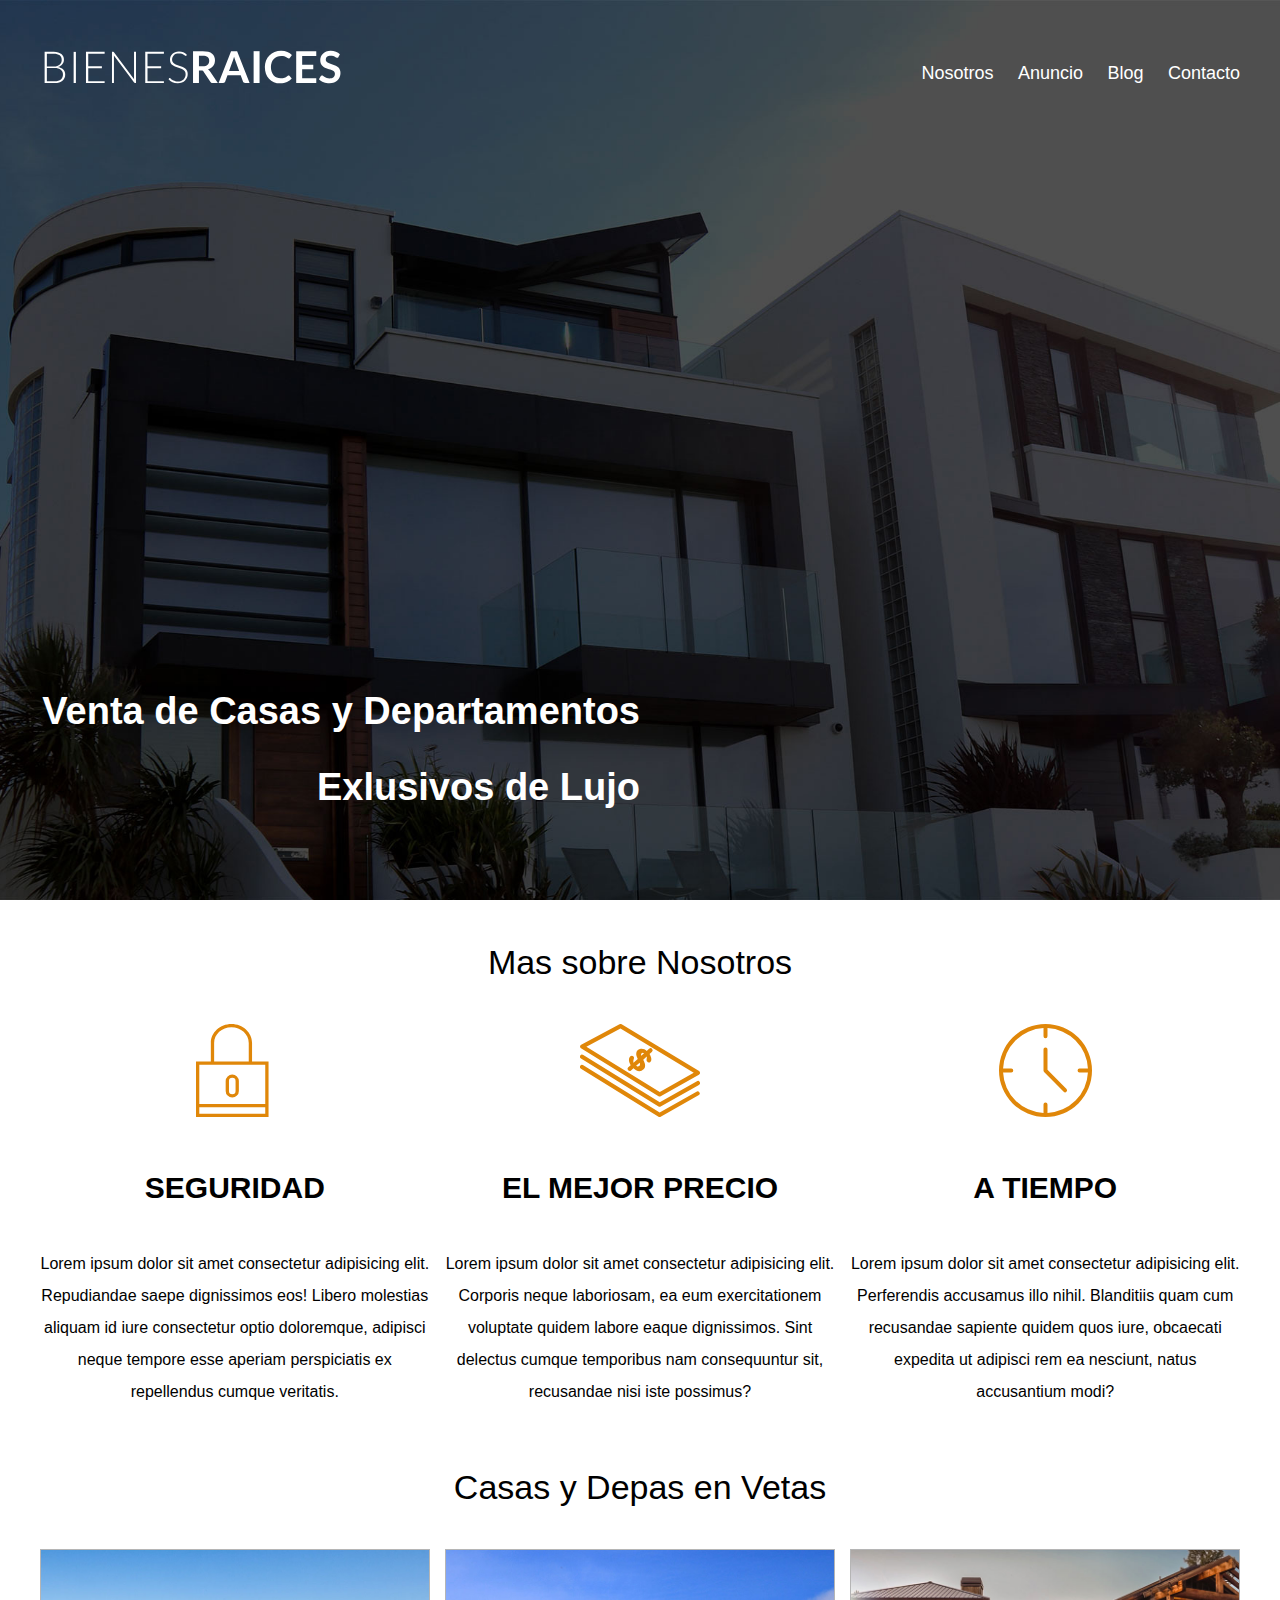
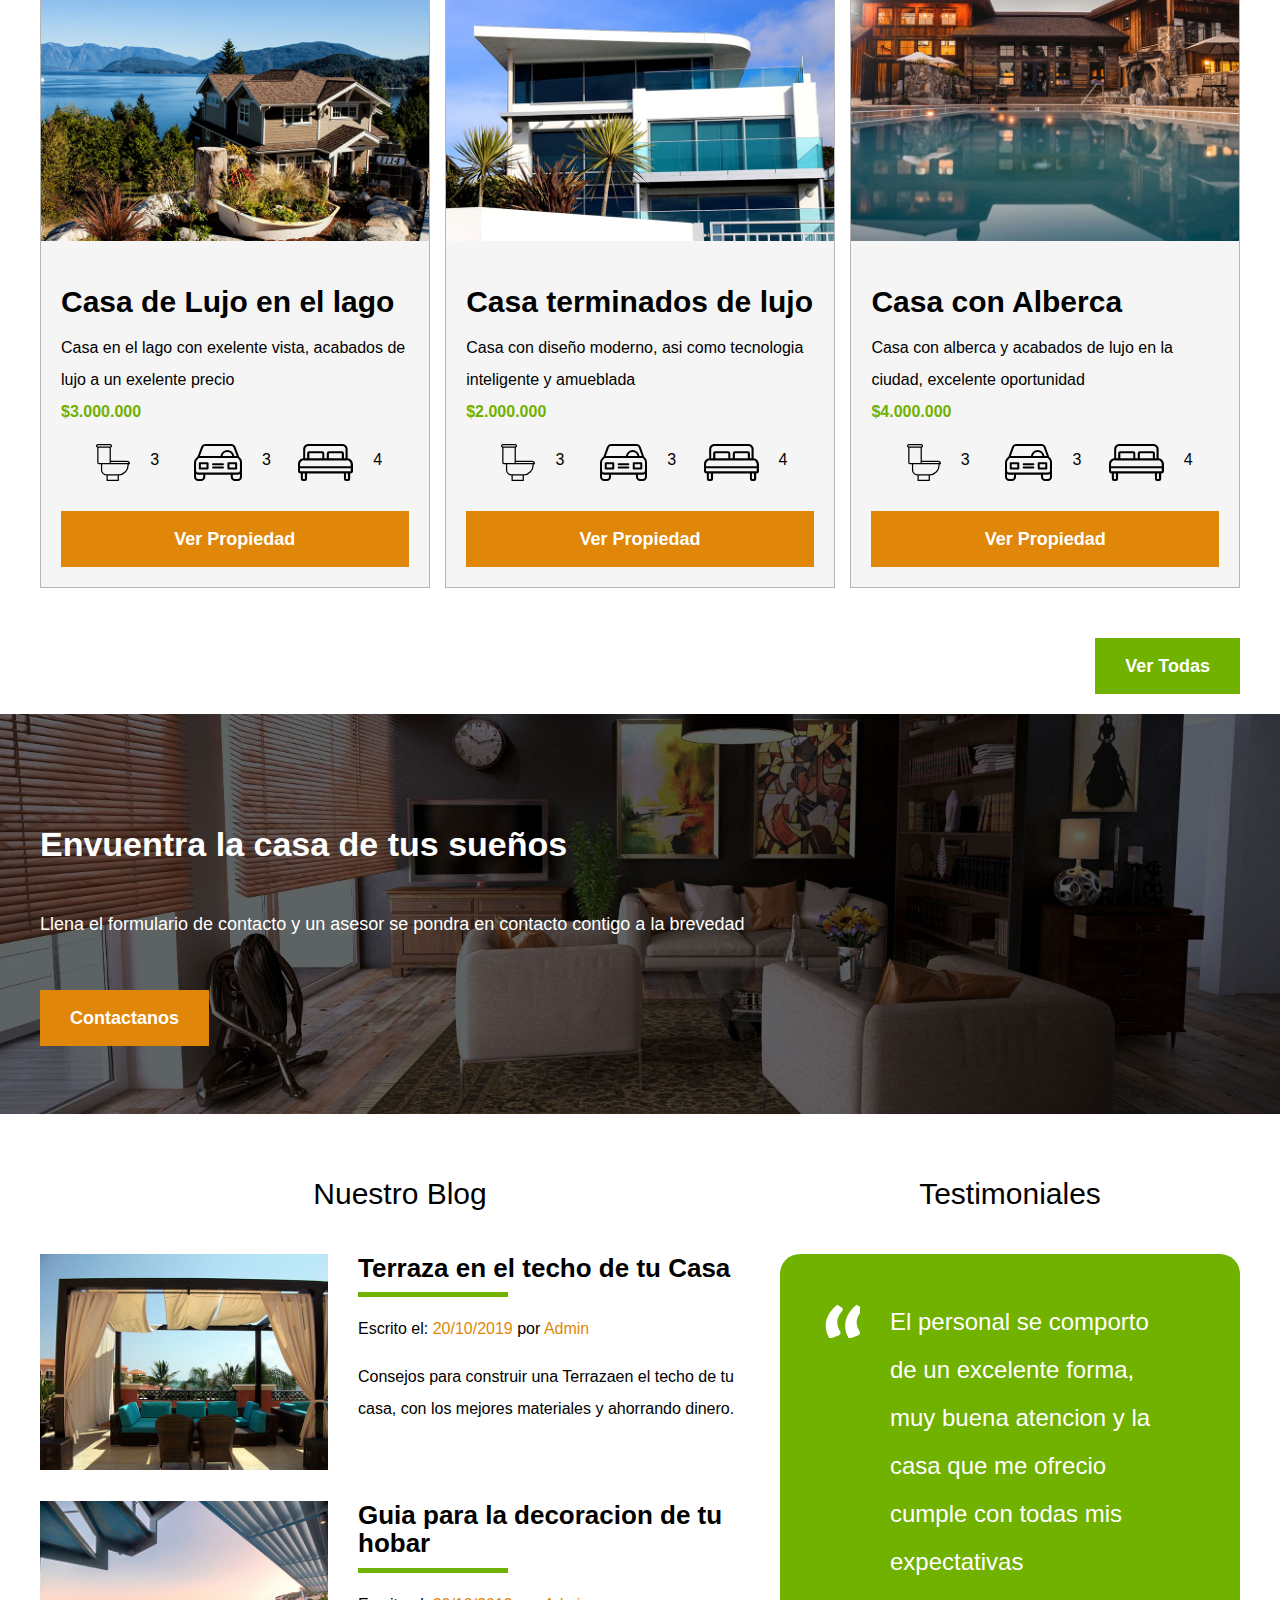
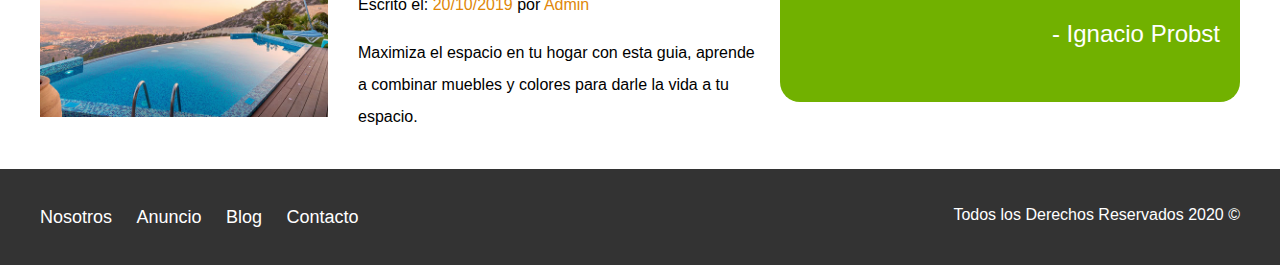
<file: index.html>
<!DOCTYPE html>
<html lang="en">

<head>
    <meta charset="UTF-8">
    <meta name="viewport" content="width=device-width, initial-scale=1.0">
    <title>Bienes Raices</title>
    <link href="https://fonts.googleapis.com/css2?family=Roboto:wght@300;400;700;900&display=swap" rel="stylesheet">
    <link rel="stylesheet" href="css/normailze.css">
    <link rel="stylesheet" href="css/estilos.css">
</head>

<body>

    <header class="site-header inicio">
        <div class="contenedor contenido-header">
            <div class="barra">
                <a href="/">
                    <img src="img/logo.svg" alt="Logotipo de Bienes Raices">
                </a>
                <div class="mobile-menu">
                    <a href="#navegacion">
                        <img src="img/barras.svg" alt="Icono Menu">
                    </a>
                </div>

                <nav id="navegacion" class="navegacion">
                    <!-- <a target="_blank" href="https://www.udemy.com/">Udemy</a> -->
                    <a href="nosotros.html">Nosotros</a>
                    <a href="anuncios.html">Anuncio</a>
                    <a href="blog.html">Blog</a>
                    <a href="contacto.html">Contacto</a>
                </nav>
            </div>
            <h1>Venta de Casas y Departamentos Exlusivos de Lujo</h1>
        </div>
    </header>

    <section class="contenedor seccion">
        <h2 class="fw-300 centrar-texto">Mas sobre Nosotros</h2>

        <div class="iconos-nosotros">
            <!--     <img src="img/icono1.svg" width="200" height="200" alt="Icono Seguridad"> -->
            <div class="icono">
                <img src="img/icono1.svg" alt="Icono Seguridad">
                <h3>Seguridad</h3>
                <p>
                    Lorem ipsum dolor sit amet consectetur adipisicing elit. Repudiandae saepe dignissimos eos! Libero molestias aliquam id iure consectetur optio doloremque, adipisci neque tempore esse aperiam perspiciatis ex repellendus cumque veritatis.
                </p>
            </div>

            <div class="icono">
                <img src="img/icono2.svg" alt="Icono mejor precio">
                <h3 class="encabezado">El Mejor Precio</h3>
                <p>
                    Lorem ipsum dolor sit amet consectetur adipisicing elit. Corporis neque laboriosam, ea eum exercitationem voluptate quidem labore eaque dignissimos. Sint delectus cumque temporibus nam consequuntur sit, recusandae nisi iste possimus?
                </p>
            </div>

            <div class="icono">
                <img src="img/icono3.svg" alt="Icono a Tiempo">
                <h3>A Tiempo</h3>
                <p>
                    Lorem ipsum dolor sit amet consectetur adipisicing elit. Perferendis accusamus illo nihil. Blanditiis quam cum recusandae sapiente quidem quos iure, obcaecati expedita ut adipisci rem ea nesciunt, natus accusantium modi?
                </p>
            </div>
        </div>

    </section>

    <main class="seccion contenedor">
        <h2 class="fw-300 centrar-texto">Casas y Depas en Vetas</h2>

        <div class="contenedor-anuncios">
            <div class="anuncio">
                <img src="img/anuncio1.jpg" alt="Anuncio casa en el lago">
                <div class="contenido-anuncio">
                    <h3>Casa de Lujo en el lago</h3>
                    <p>Casa en el lago con exelente vista, acabados de lujo a un exelente precio</p>
                    <p class="precio">$3.000.000</p>
                    <ul class="iconos-caracteristicas">
                        <li>
                            <img src="img/icono_wc.svg" alt="icono wc">
                            <p>3</p>
                        </li>
                        <li>
                            <img src="img/icono_estacionamiento.svg" alt="icono estacionamiento">
                            <p>3</p>
                        </li>
                        <li>
                            <img src="img/icono_dormitorio.svg" alt="icono dormitorio">
                            <p>4</p>
                        </li>
                    </ul>
                    <a href="anuncio.html" class="boton boton-amarillo d-block">Ver Propiedad</a>
                </div>
            </div>

            <div class="anuncio">
                <img src="img/anuncio2.jpg" alt="Anuncio casa terminados de lujo">
                <div class="contenido-anuncio">
                    <h3>Casa terminados de lujo</h3>
                    <p>Casa con diseño moderno, asi como tecnologia inteligente y amueblada</p>
                    <p class="precio">$2.000.000</p>
                    <ul class="iconos-caracteristicas">
                        <li>
                            <img src="img/icono_wc.svg" alt="icono wc">
                            <p>3</p>
                        </li>
                        <li>
                            <img src="img/icono_estacionamiento.svg" alt="icono estacionamiento">
                            <p>3</p>
                        </li>
                        <li>
                            <img src="img/icono_dormitorio.svg" alt="icono dormitorio">
                            <p>4</p>
                        </li>
                    </ul>
                    <a href="anuncio.html" class="boton boton-amarillo d-block">Ver Propiedad</a>
                </div>
            </div>

            <div class="anuncio">
                <img src="img/anuncio3.jpg" alt="Anuncio Casa con Alberca">
                <div class="contenido-anuncio">
                    <h3>Casa con Alberca</h3>
                    <p>Casa con alberca y acabados de lujo en la ciudad, excelente oportunidad</p>
                    <p class="precio">$4.000.000</p>
                    <ul class="iconos-caracteristicas">
                        <li>
                            <img src="img/icono_wc.svg" alt="icono wc">
                            <p>3</p>
                        </li>
                        <li>
                            <img src="img/icono_estacionamiento.svg" alt="icono estacionamiento">
                            <p>3</p>
                        </li>
                        <li>
                            <img src="img/icono_dormitorio.svg" alt="icono dormitorio">
                            <p>4</p>
                        </li>
                    </ul>
                    <a href="anuncio.html" class="boton boton-amarillo d-block">Ver Propiedad</a>
                </div>
            </div>
        </div>
        <div class="ver-todas">
            <a href="anuncios.html" class="boton boton-verde">Ver Todas</a>
        </div>
    </main>

    <section class="imagen-contacto">
        <div class="contenedor contenido-contacto">
            <h2>Envuentra la casa de tus sueños</h2>
            <p>Llena el formulario de contacto y un asesor se pondra en contacto contigo a la brevedad</p>
            <a href="contacto.html" class="boton boton-amarillo">Contactanos</a>
        </div>
    </section>

    <div class="seccion-inferior contenedor seccion">
        <section class="blog">
            <h3 class="centrar-texto fw-300">Nuestro Blog</h3>

            <article class="entrada-blog">
                <div class="imagen">
                    <img src="img/blog1.jpg" alt="Entrada de blog">
                </div>
                <div class="texto-entrada">
                    <a href="entrada.html">
                        <h4>Terraza en el techo de tu Casa</h4>
                    </a>
                    <p>Escrito el: <span>20/10/2019</span> por <span>Admin</span></p>
                    <p>Consejos para construir una Terrazaen el techo de tu casa, con los mejores materiales y ahorrando dinero.
                    </p>
                </div>
            </article>

            <article class="entrada-blog">
                <div class="imagen">
                    <img src="img/blog2.jpg" alt="Entrada de blog">
                </div>
                <div class="texto-entrada">
                    <a href="entrada.html">
                        <h4>Guia para la decoracion de tu hobar</h4>
                    </a>
                    <p>Escrito el: <span>20/10/2019</span> por <span>Admin</span></p>
                    <p>Maximiza el espacio en tu hogar con esta guia, aprende a combinar muebles y colores para darle la vida a tu espacio.
                    </p>
                </div>
            </article>
        </section>

        <section class="testimoniales">
            <h3 class="centrar-texto fw-300">Testimoniales</h3>
            <div class="testimonial">
                <blockquote>
                    El personal se comporto de un excelente forma, muy buena atencion y la casa que me ofrecio cumple con todas mis expectativas
                </blockquote>
                <p>- Ignacio Probst</p>
            </div>
        </section>
    </div>

    <footer class="site-footer seccion">
        <div class="contenedor contenedor-footer">
            <nav class="navegacion">
                <a href="nosotros.html">Nosotros</a>
                <a href="anuncios.html">Anuncio</a>
                <a href="blog.html">Blog</a>
                <a href="contacto.html">Contacto</a>
            </nav>
            <p class="copyright">Todos los Derechos Reservados 2020 &copy;</p>
        </div>
    </footer>

</body>

</html>
</file>
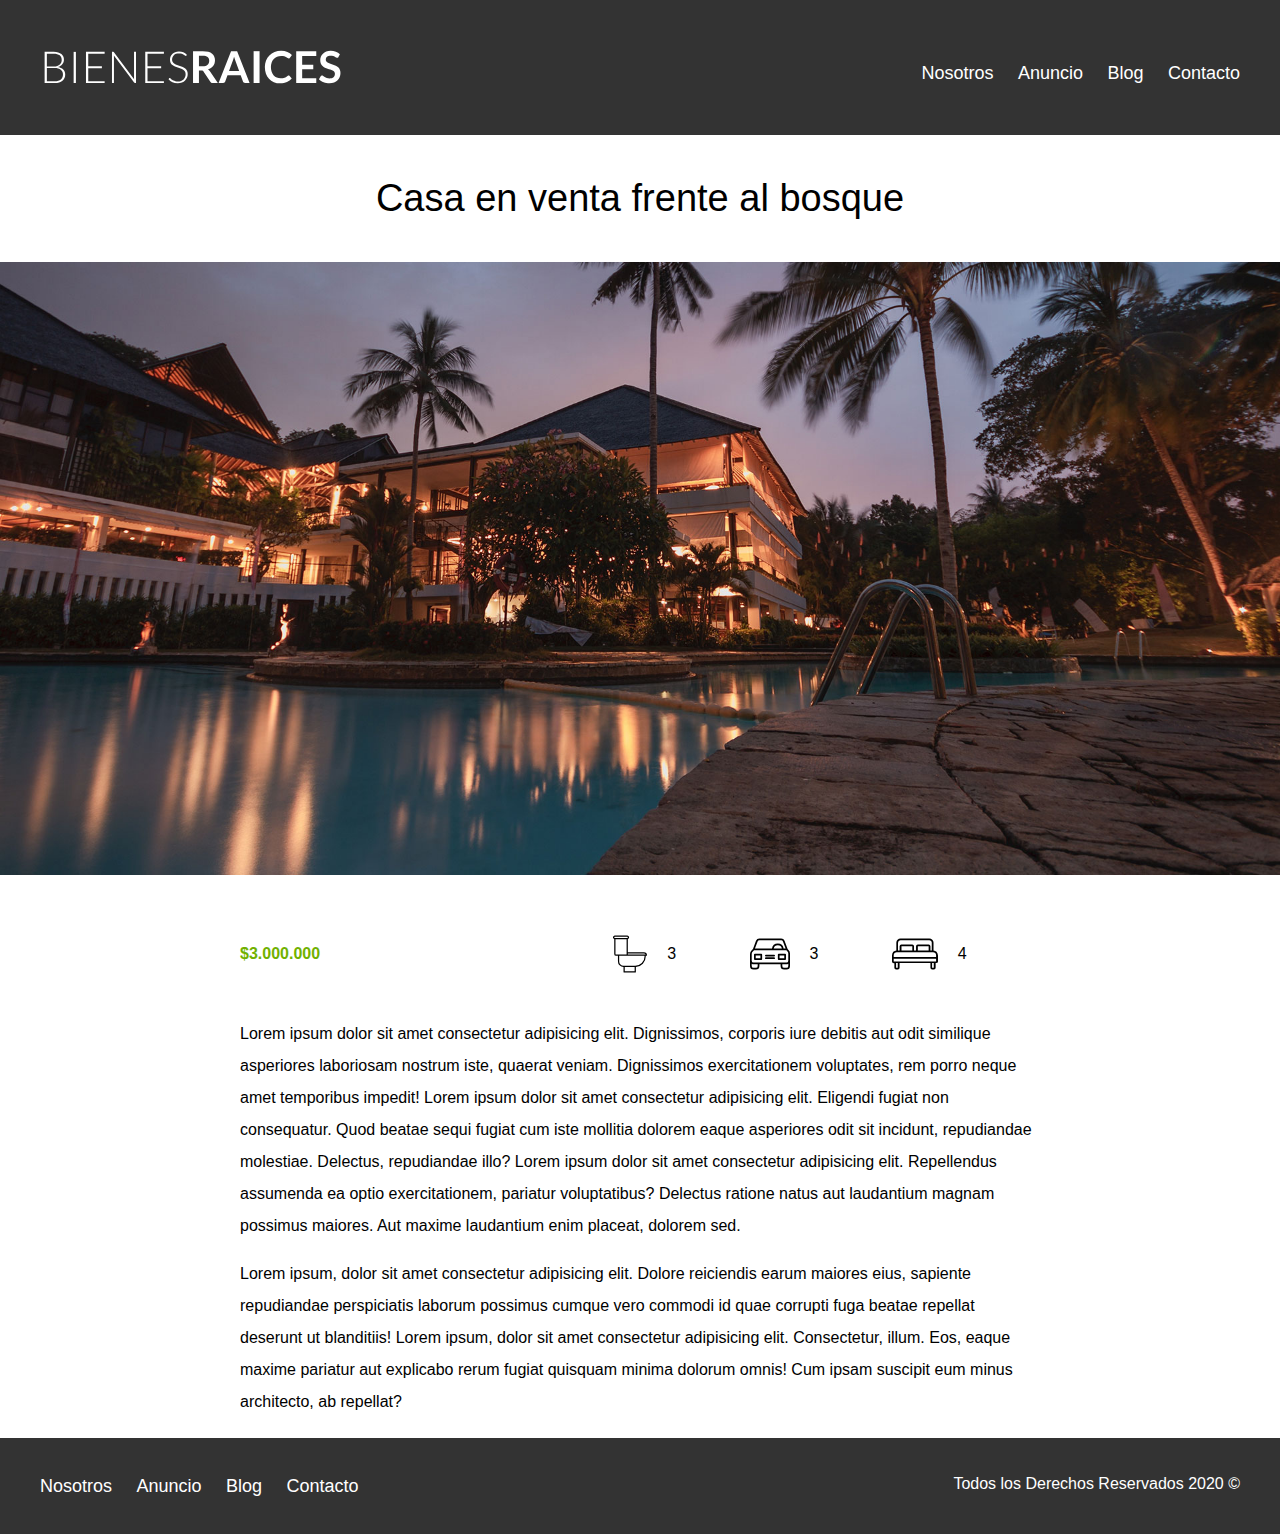
<file: anuncio.html>
<!DOCTYPE html>
<html lang="en">

<head>
    <meta charset="UTF-8">
    <meta name="viewport" content="width=device-width, initial-scale=1.0">
    <title>Bienes Raices</title>
    <link href="https://fonts.googleapis.com/css2?family=Roboto:wght@300;400;700;900&display=swap" rel="stylesheet">
    <link rel="stylesheet" href="css/normailze.css">
    <link rel="stylesheet" href="css/estilos.css">
</head>

<body>

    <header class="site-header">
        <div class="contenedor contenido-header">
            <div class="barra">
                <a href="/">
                    <img src="img/logo.svg" alt="Logotipo de Bienes Raices">
                </a>

                <nav class="navegacion">
                    <!-- <a target="_blank" href="https://www.udemy.com/">Udemy</a> -->
                    <a href="nosotros.html">Nosotros</a>
                    <a href="anuncios.html">Anuncio</a>
                    <a href="blog.html">Blog</a>
                    <a href="contacto.html">Contacto</a>
                </nav>
            </div>
        </div>
    </header>

    <h1 class="fw-300 centrar-texto">Casa en venta frente al bosque</h1>
    <img src="img/destacada.jpg" alt="Imagen Anuncio">

    <main class="contenedor seccion contenido-centrado">
        <div class="resumen-propiedad">
            <p class="precio">$3.000.000</p>
            <ul class="iconos-caracteristicas">
                <li>
                    <img src="img/icono_wc.svg" alt="icono wc">
                    <p>3</p>
                </li>
                <li>
                    <img src="img/icono_estacionamiento.svg" alt="icono estacionamiento">
                    <p>3</p>
                </li>
                <li>
                    <img src="img/icono_dormitorio.svg" alt="icono dormitorio">
                    <p>4</p>
                </li>
            </ul>
        </div>
        <p> Lorem ipsum dolor sit amet consectetur adipisicing elit. Dignissimos, corporis iure debitis aut odit similique asperiores laboriosam nostrum iste, quaerat veniam. Dignissimos exercitationem voluptates, rem porro neque amet temporibus impedit!
            Lorem ipsum dolor sit amet consectetur adipisicing elit. Eligendi fugiat non consequatur. Quod beatae sequi fugiat cum iste mollitia dolorem eaque asperiores odit sit incidunt, repudiandae molestiae. Delectus, repudiandae illo? Lorem ipsum
            dolor sit amet consectetur adipisicing elit. Repellendus assumenda ea optio exercitationem, pariatur voluptatibus? Delectus ratione natus aut laudantium magnam possimus maiores. Aut maxime laudantium enim placeat, dolorem sed.</p>
        <p>Lorem ipsum, dolor sit amet consectetur adipisicing elit. Dolore reiciendis earum maiores eius, sapiente repudiandae perspiciatis laborum possimus cumque vero commodi id quae corrupti fuga beatae repellat deserunt ut blanditiis! Lorem ipsum, dolor
            sit amet consectetur adipisicing elit. Consectetur, illum. Eos, eaque maxime pariatur aut explicabo rerum fugiat quisquam minima dolorum omnis! Cum ipsam suscipit eum minus architecto, ab repellat?</p>

    </main>

    <footer class="site-footer seccion">
        <div class="contenedor contenedor-footer">
            <nav class="navegacion">
                <a href="nosotros.html">Nosotros</a>
                <a href="anuncios.html">Anuncio</a>
                <a href="blog.html">Blog</a>
                <a href="contacto.html">Contacto</a>
            </nav>
            <p class="copyright">Todos los Derechos Reservados 2020 &copy;</p>
        </div>
    </footer>

</body>

</html>
</file>
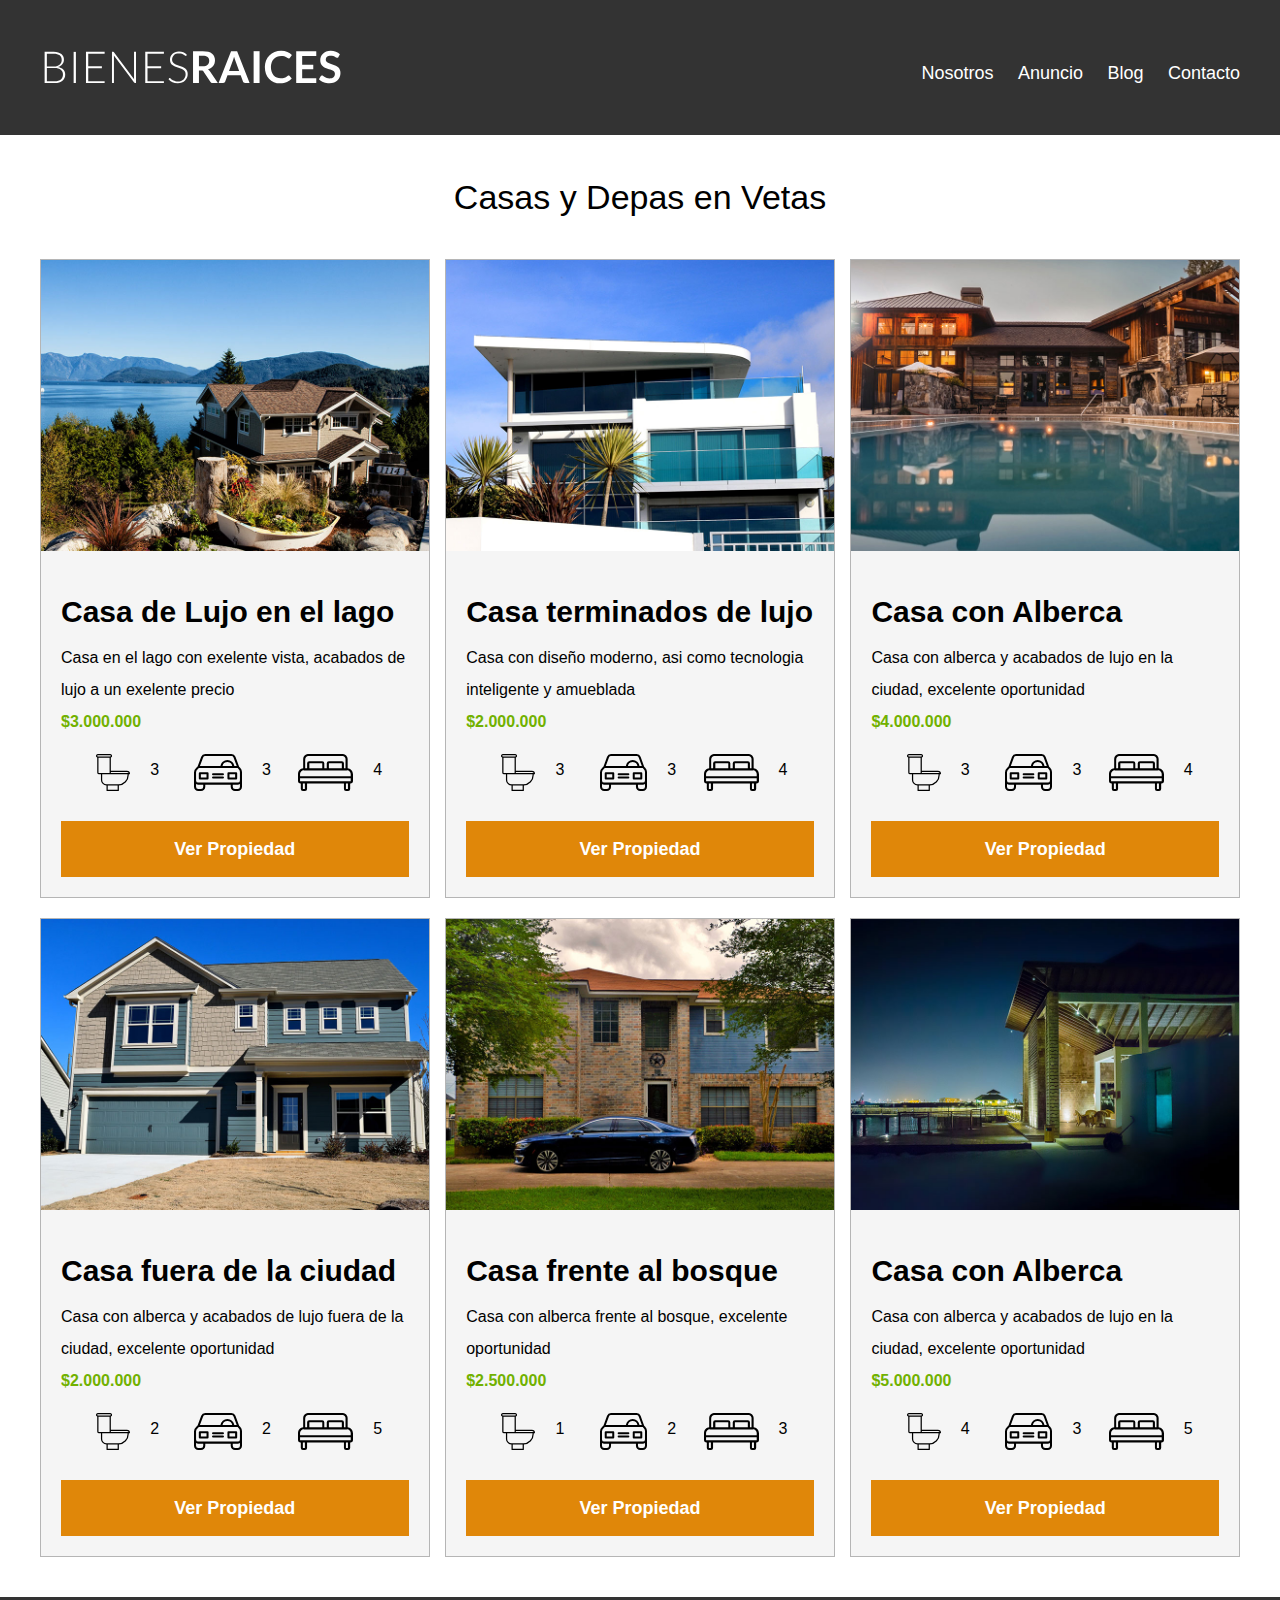
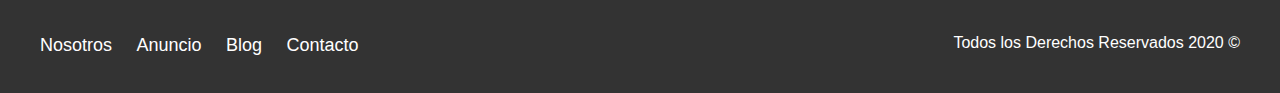
<file: anuncios.html>
<!DOCTYPE html>
<html lang="en">

    <head>
        <meta charset="UTF-8">
        <meta name="viewport" content="width=device-width, initial-scale=1.0">
        <title>Bienes Raices</title>
        <link href="https://fonts.googleapis.com/css2?family=Roboto:wght@300;400;700;900&display=swap" rel="stylesheet">
        <link rel="stylesheet" href="css/normailze.css">
        <link rel="stylesheet" href="css/estilos.css">
    </head>

    <body>

        <header class="site-header">
            <div class="contenedor contenido-header">
                <div class="barra">
                    <a href="/">
                        <img src="img/logo.svg" alt="Logotipo de Bienes Raices">
                    </a>

                    <nav class="navegacion">
                        <!-- <a target="_blank" href="https://www.udemy.com/">Udemy</a> -->
                        <a href="nosotros.html">Nosotros</a>
                        <a href="anuncio.html">Anuncio</a>
                        <a href="blog.html">Blog</a>
                        <a href="contacto.html">Contacto</a>
                    </nav>
                </div>
            </div>
        </header>

        <main class="seccion contenedor">
            <h2 class="fw-300 centrar-texto">Casas y Depas en Vetas</h2>

            <div class="contenedor-anuncios">
                <div class="anuncio">
                    <img src="img/anuncio1.jpg" alt="Anuncio casa en el lago">
                    <div class="contenido-anuncio">
                        <h3>Casa de Lujo en el lago</h3>
                        <p>Casa en el lago con exelente vista, acabados de lujo a un exelente precio</p>
                        <p class="precio">$3.000.000</p>
                        <ul class="iconos-caracteristicas">
                            <li>
                                <img src="img/icono_wc.svg" alt="icono wc">
                                <p>3</p>
                            </li>
                            <li>
                                <img src="img/icono_estacionamiento.svg" alt="icono estacionamiento">
                                <p>3</p>
                            </li>
                            <li>
                                <img src="img/icono_dormitorio.svg" alt="icono dormitorio">
                                <p>4</p>
                            </li>
                        </ul>
                        <a href="anuncio.html" class="boton boton-amarillo d-block">Ver Propiedad</a>
                    </div>
                </div>
        
                <div class="anuncio">
                    <img src="img/anuncio2.jpg" alt="Anuncio casa terminados de lujo">
                    <div class="contenido-anuncio">
                        <h3>Casa terminados de lujo</h3>
                        <p>Casa con diseño moderno, asi como tecnologia inteligente y amueblada</p>
                        <p class="precio">$2.000.000</p>
                        <ul class="iconos-caracteristicas">
                            <li>
                                <img src="img/icono_wc.svg" alt="icono wc">
                                <p>3</p>
                            </li>
                            <li>
                                <img src="img/icono_estacionamiento.svg" alt="icono estacionamiento">
                                <p>3</p>
                            </li>
                            <li>
                                <img src="img/icono_dormitorio.svg" alt="icono dormitorio">
                                <p>4</p>
                            </li>
                        </ul>
                        <a href="anuncio.html" class="boton boton-amarillo d-block">Ver Propiedad</a>
                    </div>
                </div>
        
                <div class="anuncio">
                    <img src="img/anuncio3.jpg" alt="Anuncio Casa con Alberca">
                    <div class="contenido-anuncio">
                        <h3>Casa con Alberca</h3>
                        <p>Casa con alberca y acabados de lujo en la ciudad, excelente oportunidad</p>
                        <p class="precio">$4.000.000</p>
                        <ul class="iconos-caracteristicas">
                            <li>
                                <img src="img/icono_wc.svg" alt="icono wc">
                                <p>3</p>
                            </li>
                            <li>
                                <img src="img/icono_estacionamiento.svg" alt="icono estacionamiento">
                                <p>3</p>
                            </li>
                            <li>
                                <img src="img/icono_dormitorio.svg" alt="icono dormitorio">
                                <p>4</p>
                            </li>
                        </ul>
                        <a href="anuncio.html" class="boton boton-amarillo d-block">Ver Propiedad</a>
                    </div>
                </div>

                <div class="anuncio">
                    <img src="img/anuncio4.jpg" alt="Anuncio Casa de lujo">
                    <div class="contenido-anuncio">
                        <h3>Casa fuera de la ciudad</h3>
                        <p>Casa con alberca y acabados de lujo fuera de la ciudad, excelente oportunidad</p>
                        <p class="precio">$2.000.000</p>
                        <ul class="iconos-caracteristicas">
                            <li>
                                <img src="img/icono_wc.svg" alt="icono wc">
                                <p>2</p>
                            </li>
                            <li>
                                <img src="img/icono_estacionamiento.svg" alt="icono estacionamiento">
                                <p>2</p>
                            </li>
                            <li>
                                <img src="img/icono_dormitorio.svg" alt="icono dormitorio">
                                <p>5</p>
                            </li>
                        </ul>
                        <a href="anuncio.html" class="boton boton-amarillo d-block">Ver Propiedad</a>
                    </div>
                </div>

                <div class="anuncio">
                    <img src="img/anuncio5.jpg" alt="Anuncio Casa frente al bosque">
                    <div class="contenido-anuncio">
                        <h3>Casa frente al bosque</h3>
                        <p>Casa con alberca frente al bosque, excelente oportunidad</p>
                        <p class="precio">$2.500.000</p>
                        <ul class="iconos-caracteristicas">
                            <li>
                                <img src="img/icono_wc.svg" alt="icono wc">
                                <p>1</p>
                            </li>
                            <li>
                                <img src="img/icono_estacionamiento.svg" alt="icono estacionamiento">
                                <p>2</p>
                            </li>
                            <li>
                                <img src="img/icono_dormitorio.svg" alt="icono dormitorio">
                                <p>3</p>
                            </li>
                        </ul>
                        <a href="anuncio.html" class="boton boton-amarillo d-block">Ver Propiedad</a>
                    </div>
                </div>

                <div class="anuncio">
                    <img src="img/anuncio6.jpg" alt="Anuncio Casa con Alberca">
                    <div class="contenido-anuncio">
                        <h3>Casa con Alberca</h3>
                        <p>Casa con alberca y acabados de lujo en la ciudad, excelente oportunidad</p>
                        <p class="precio">$5.000.000</p>
                        <ul class="iconos-caracteristicas">
                            <li>
                                <img src="img/icono_wc.svg" alt="icono wc">
                                <p>4</p>
                            </li>
                            <li>
                                <img src="img/icono_estacionamiento.svg" alt="icono estacionamiento">
                                <p>3</p>
                            </li>
                            <li>
                                <img src="img/icono_dormitorio.svg" alt="icono dormitorio">
                                <p>5</p>
                            </li>
                        </ul>
                        <a href="anuncio.html" class="boton boton-amarillo d-block">Ver Propiedad</a>
                    </div>
                </div>
            </div>
        </main>

        <footer class="site-footer seccion">
            <div class="contenedor contenedor-footer">
                <nav class="navegacion">
                    <a href="nosotros.html">Nosotros</a>
                    <a href="anuncio.html">Anuncio</a>
                    <a href="blog.html">Blog</a>
                    <a href="contacto.html">Contacto</a>
                </nav>
                <p class="copyright">Todos los Derechos Reservados 2020 &copy;</p>
            </div>
        </footer>

    </body>

</html>
</file>
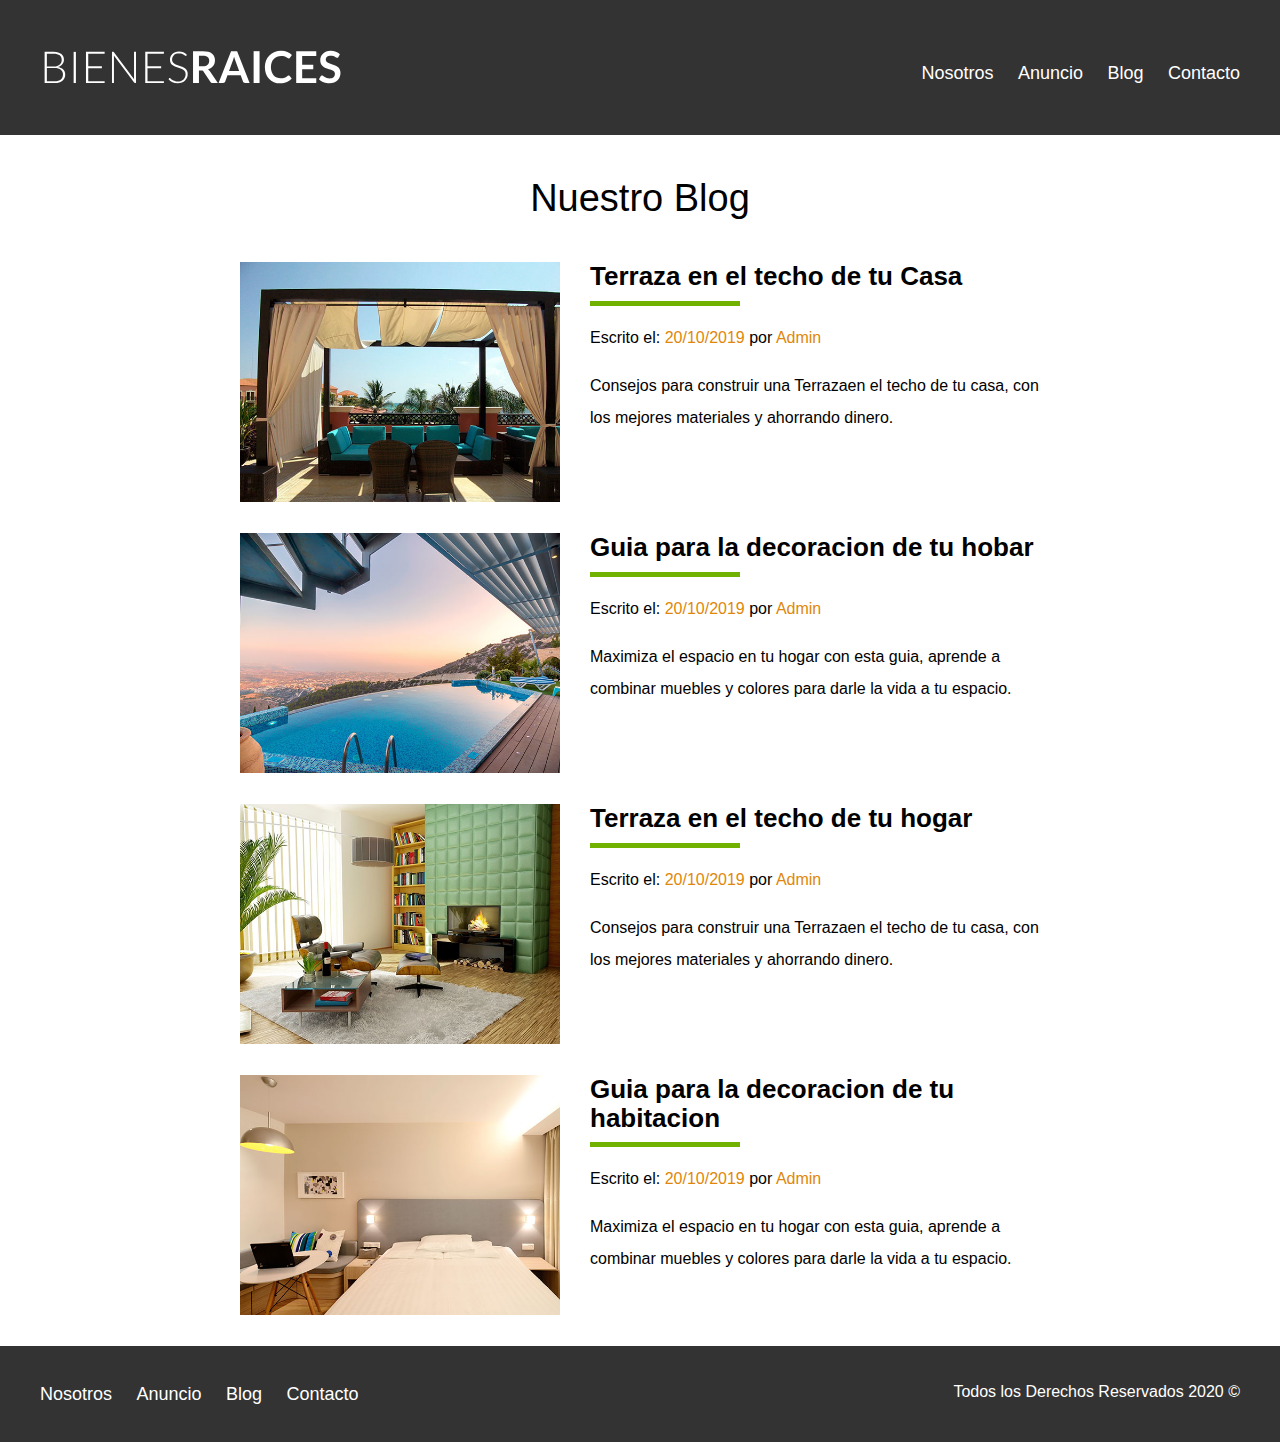
<file: blog.html>
<!DOCTYPE html>
<html lang="en">

    <head>
        <meta charset="UTF-8">
        <meta name="viewport" content="width=device-width, initial-scale=1.0">
        <title>Bienes Raices</title>
        <link href="https://fonts.googleapis.com/css2?family=Roboto:wght@300;400;700;900&display=swap" rel="stylesheet">
        <link rel="stylesheet" href="css/normailze.css">
        <link rel="stylesheet" href="css/estilos.css">
    </head>

    <body>

        <header class="site-header">
            <div class="contenedor contenido-header">
                <div class="barra">
                    <a href="/">
                        <img src="img/logo.svg" alt="Logotipo de Bienes Raices">
                    </a>

                    <nav class="navegacion">
                        <!-- <a target="_blank" href="https://www.udemy.com/">Udemy</a> -->
                        <a href="nosotros.html">Nosotros</a>
                        <a href="anuncios.html">Anuncio</a>
                        <a href="blog.html">Blog</a>
                        <a href="contacto.html">Contacto</a>
                    </nav>
                </div>
            </div>
        </header>

        <main class="contenedor seccion contenido-centrado">
            <h1 class="fw-300 centrar-texto">Nuestro Blog</h1>

            <article class="entrada-blog">
                <div class="imagen">
                    <img src="img/blog1.jpg" alt="Entrada de blog">
                </div>
                <div class="texto-entrada">
                    <a href="entrada.html">
                        <h4>Terraza en el techo de tu Casa</h4>
                    </a>
                    <p>Escrito el: <span>20/10/2019</span> por <span>Admin</span></p>
                    <p>Consejos para construir una Terrazaen el techo de tu casa, con los mejores materiales y ahorrando dinero.
                    </p>
                </div>
            </article>
    
            <article class="entrada-blog">
                <div class="imagen">
                    <img src="img/blog2.jpg" alt="Entrada de blog">
                </div>
                <div class="texto-entrada">
                    <a href="entrada.html">
                        <h4>Guia para la decoracion de tu hobar</h4>
                    </a>
                    <p>Escrito el: <span>20/10/2019</span> por <span>Admin</span></p>
                    <p>Maximiza el espacio en tu hogar con esta guia, aprende a combinar muebles y colores para darle la vida a
                        tu
                        espacio.</p>
                </div>
            </article>

            <article class="entrada-blog">
                <div class="imagen">
                    <img src="img/blog3.jpg" alt="Entrada de blog">
                </div>
                <div class="texto-entrada">
                    <a href="entrada.html">
                        <h4>Terraza en el techo de tu hogar</h4>
                    </a>
                    <p>Escrito el: <span>20/10/2019</span> por <span>Admin</span></p>
                    <p>Consejos para construir una Terrazaen el techo de tu casa, con los mejores materiales y ahorrando dinero.
                    </p>
                </div>
            </article>
    
            <article class="entrada-blog">
                <div class="imagen">
                    <img src="img/blog4.jpg" alt="Entrada de blog">
                </div>
                <div class="texto-entrada">
                    <a href="entrada.html">
                        <h4>Guia para la decoracion de tu habitacion</h4>
                    </a>
                    <p>Escrito el: <span>20/10/2019</span> por <span>Admin</span></p>
                    <p>Maximiza el espacio en tu hogar con esta guia, aprende a combinar muebles y colores para darle la vida a
                        tu
                        espacio.</p>
                </div>
            </article>
        </main>

        <footer class="site-footer seccion">
            <div class="contenedor contenedor-footer">
                <nav class="navegacion">
                    <a href="nosotros.html">Nosotros</a>
                    <a href="anuncios.html">Anuncio</a>
                    <a href="blog.html">Blog</a>
                    <a href="contacto.html">Contacto</a>
                </nav>
                <p class="copyright">Todos los Derechos Reservados 2020 &copy;</p>
            </div>
        </footer>

    </body>

</html>
</file>
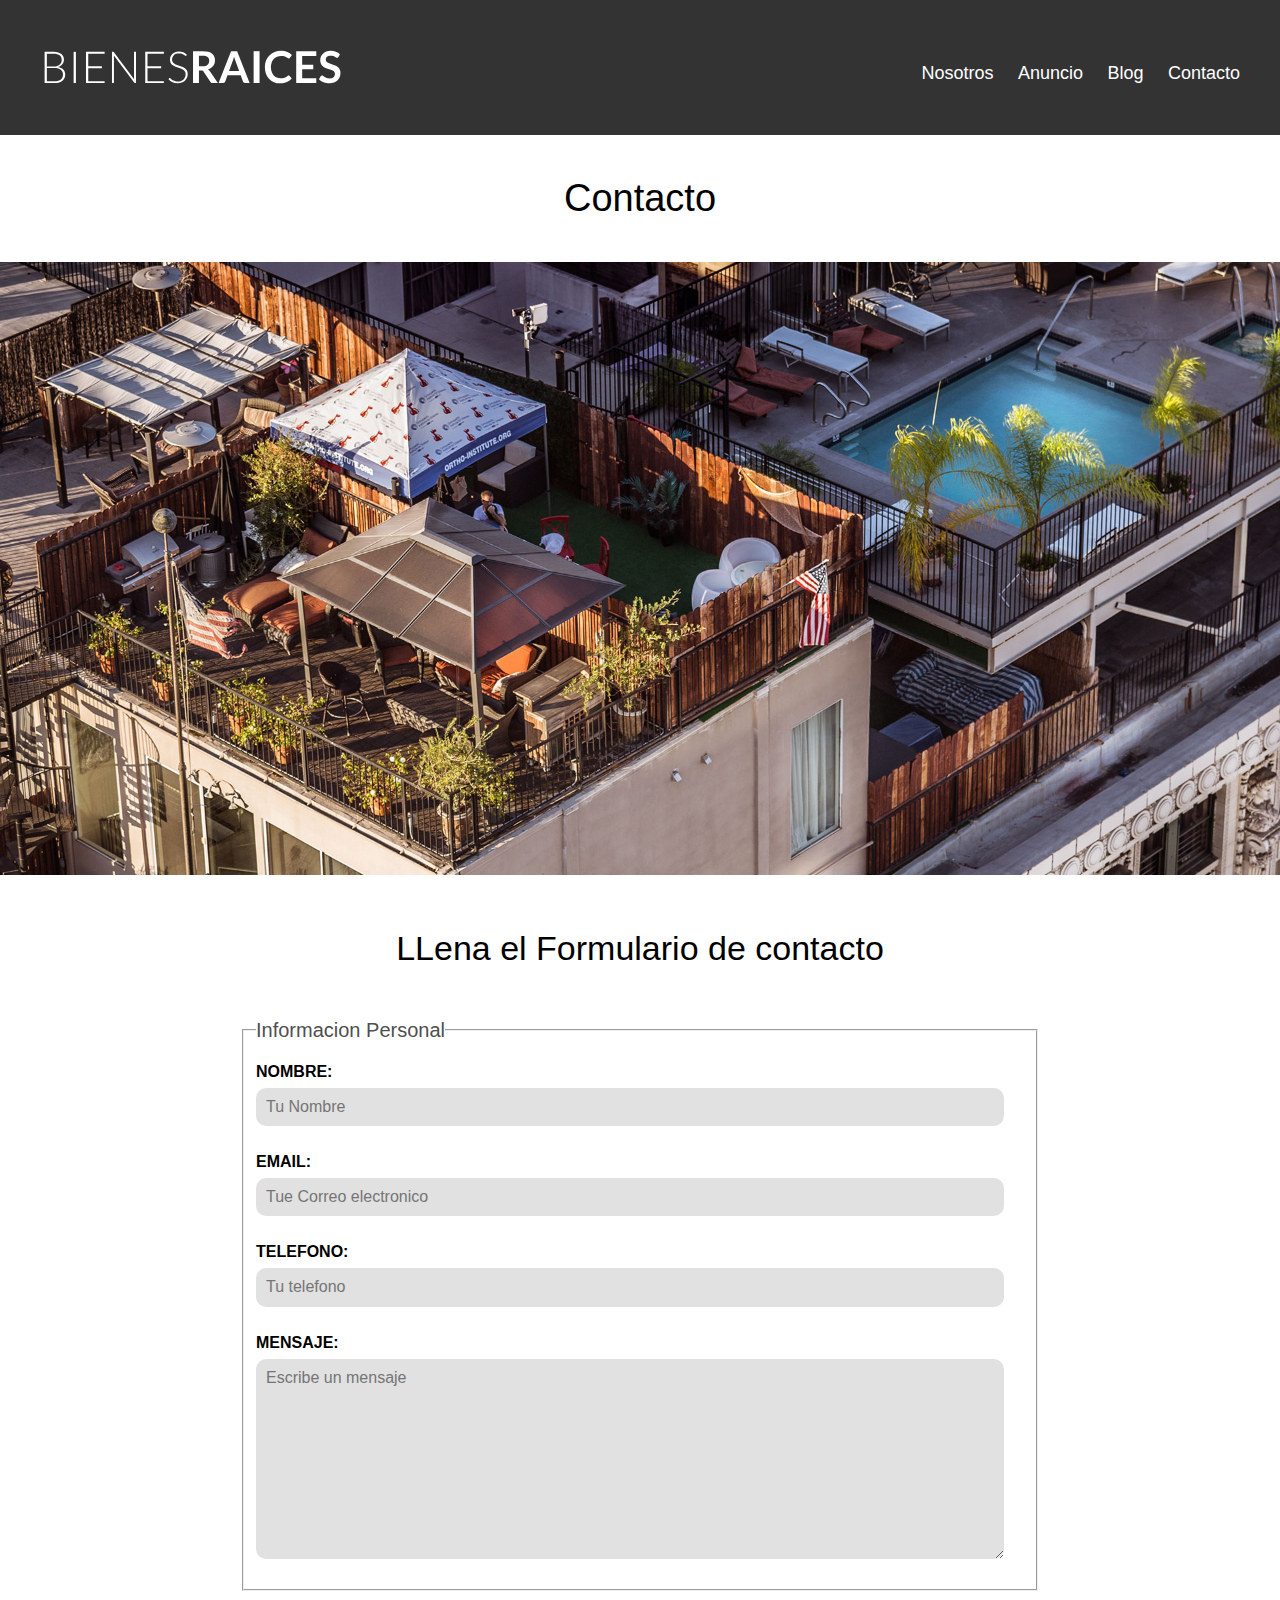
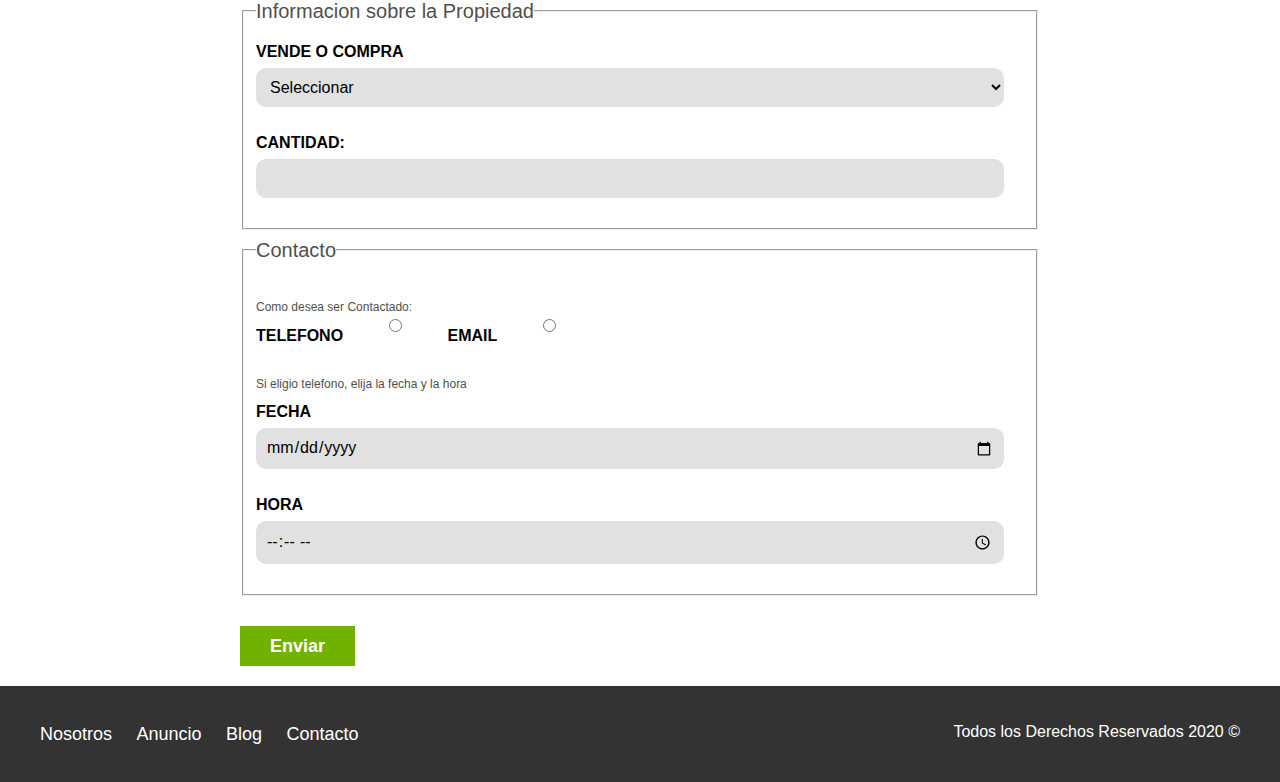
<file: contacto.html>
<!DOCTYPE html>
<html lang="en">

<head>
    <meta charset="UTF-8">
    <meta name="viewport" content="width=device-width, initial-scale=1.0">
    <title>Bienes Raices</title>
    <link href="https://fonts.googleapis.com/css2?family=Roboto:wght@300;400;700;900&display=swap" rel="stylesheet">
    <link rel="stylesheet" href="css/normailze.css">
    <link rel="stylesheet" href="css/estilos.css">
</head>

<body>

    <header class="site-header">
        <div class="contenedor contenido-header">
            <div class="barra">
                <a href="/">
                    <img src="img/logo.svg" alt="Logotipo de Bienes Raices">
                </a>

                <nav class="navegacion">
                    <!-- <a target="_blank" href="https://www.udemy.com/">Udemy</a> -->
                    <a href="nosotros.html">Nosotros</a>
                    <a href="anuncios.html">Anuncio</a>
                    <a href="blog.html">Blog</a>
                    <a href="contacto.html">Contacto</a>
                </nav>
            </div>
        </div>
    </header>

    <h1 class="fw-300 centrar-texto">Contacto</h1>
    <img src="img/destacada3.jpg" alt="Imagen Principal">

    <main class="contenedor seccion contenido-centrado">
        <h2 class="fw-300 centrar-texto">LLena el Formulario de contacto</h2>

        <form action="" class="contacto">
            <fieldset>
                <legend>Informacion Personal</legend>

                <label for="nombre">Nombre:</label>
                <input type="text" id="nombre" placeholder="Tu Nombre" required>

                <label for="email">Email:</label>
                <input type="email" id="email" placeholder="Tue Correo electronico" required>

                <label for="telefono">Telefono:</label>
                <input type="tel" id="telefono" placeholder="Tu telefono" required>

                <label for="mensaje">Mensaje:</label>
                <textarea id="mensaje" placeholder="Escribe un mensaje"></textarea>
            </fieldset>

            <fieldset>
                <legend>Informacion sobre la Propiedad</legend>

                <label for="opciones">Vende o Compra</label>
                <select id="opciones">
                    <option value="" disabled selected>Seleccionar</option>
                    <option value="Compra">Compra</option>
                    <option value="Vende">Vende</option>
                </select>

                <label for="cantidad">Cantidad:</label>
                <input type="number" min="0" max="10">
            </fieldset>

            <fieldset>
                <legend>Contacto</legend>

                <p>Como desea ser Contactado:</p>

                <div class="forma-contacto">
                    <label for="tel">Telefono</label>
                    <input type="radio" name="contacto" id="telefono">
                    <label for="correo">Email</label>
                    <input type="radio" name="contacto" id="correo">
                </div>

                <p>Si eligio telefono, elija la fecha y la hora </p>
                <label for="fecha">Fecha</label>
                <input type="date" id="fecha">
                <label for="hora">Hora</label>
                <input type="time" id="hora" min="09:00" max="18:00">

            </fieldset>

            <input type="submit" value="Enviar" class="boton boton-verde">

        </form>
    </main>

    <footer class="site-footer seccion">
        <div class="contenedor contenedor-footer">
            <nav class="navegacion">
                <a href="nosotros.html">Nosotros</a>
                <a href="anuncios.html">Anuncio</a>
                <a href="blog.html">Blog</a>
                <a href="contacto.html">Contacto</a>
            </nav>
            <p class="copyright">Todos los Derechos Reservados 2020 &copy;</p>
        </div>
    </footer>

</body>

</html>
</file>
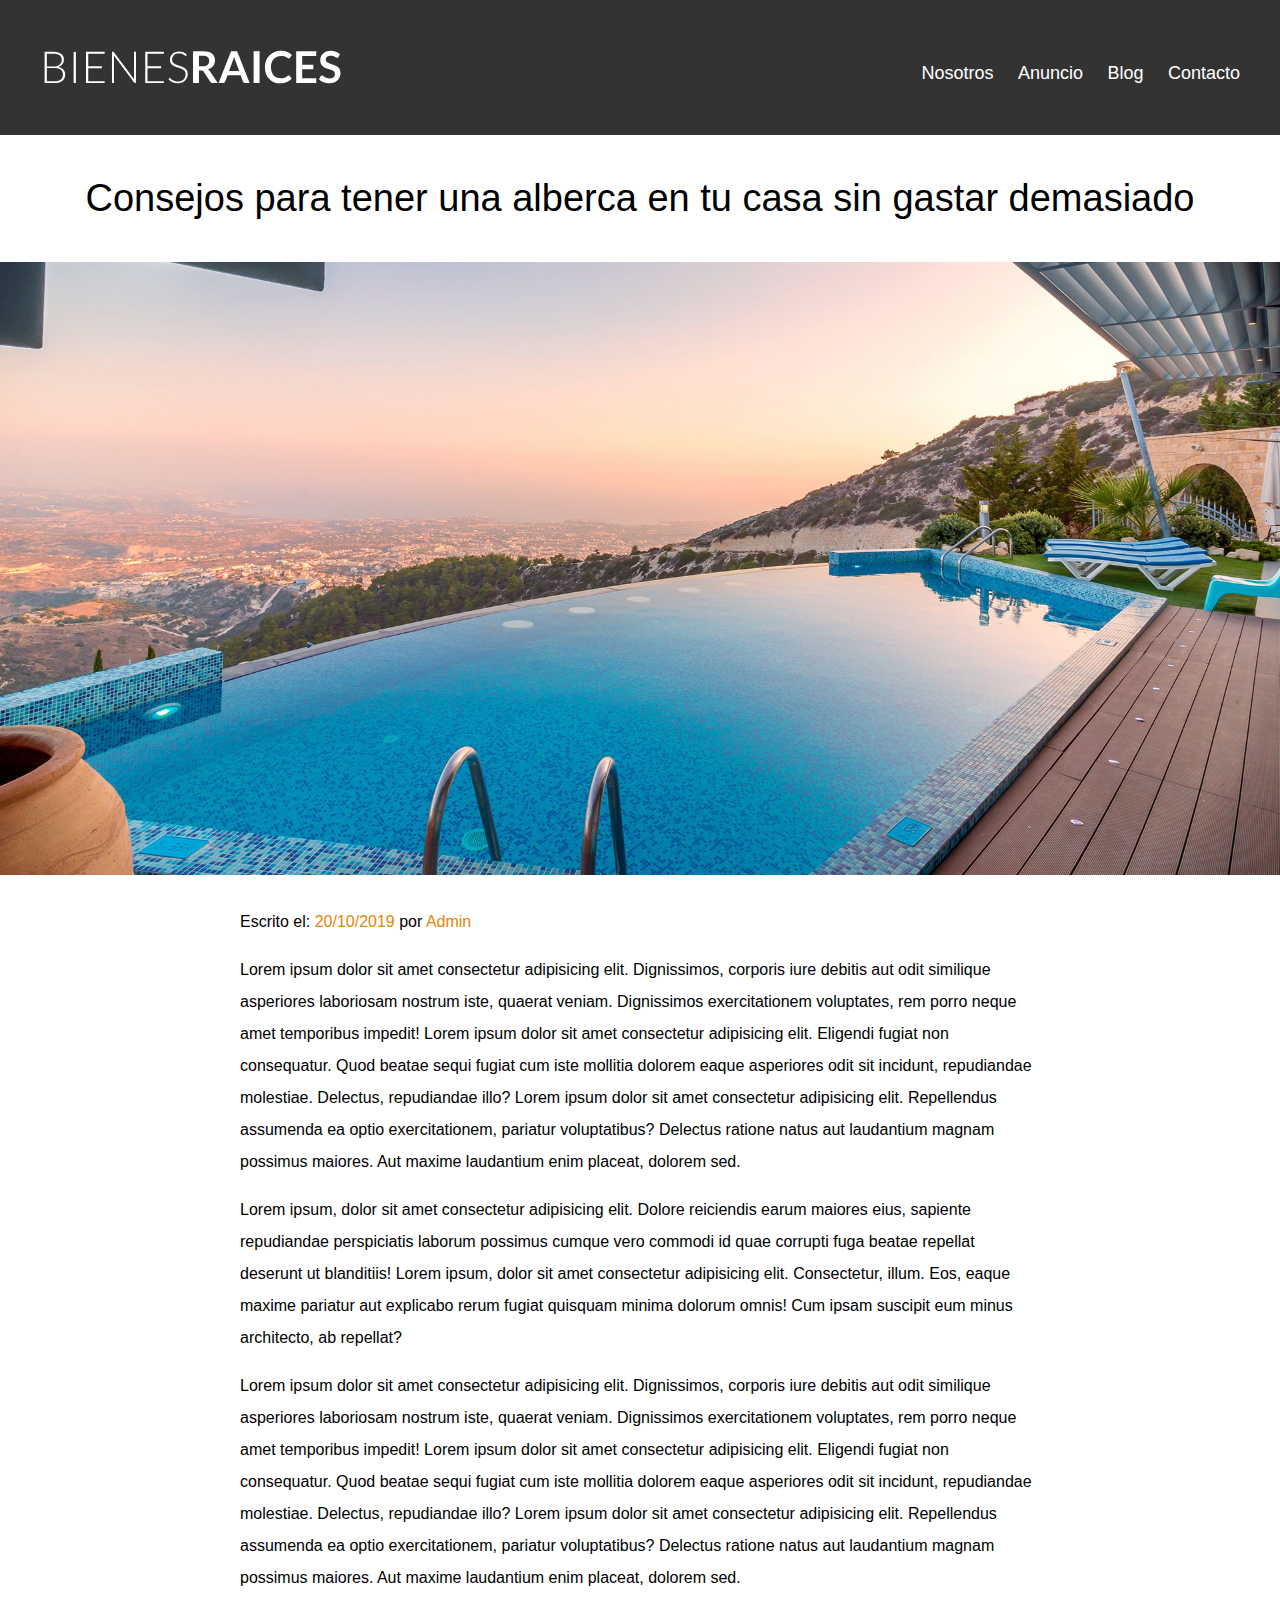
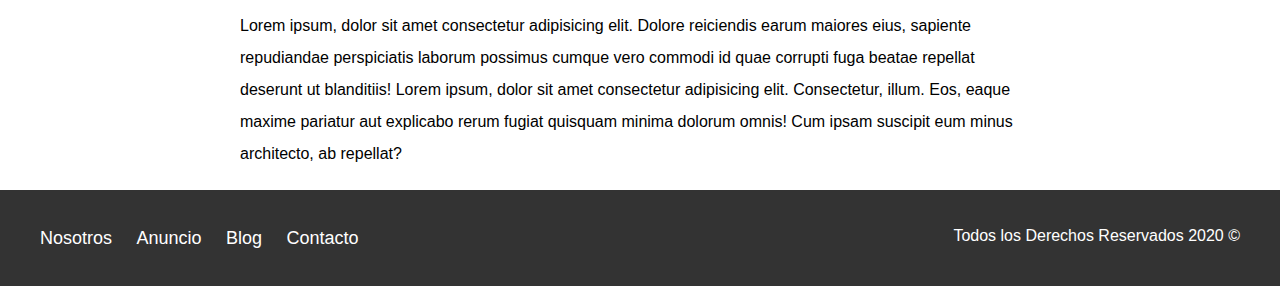
<file: entrada.html>
<!DOCTYPE html>
<html lang="en">

    <head>
        <meta charset="UTF-8">
        <meta name="viewport" content="width=device-width, initial-scale=1.0">
        <title>Bienes Raices</title>
        <link href="https://fonts.googleapis.com/css2?family=Roboto:wght@300;400;700;900&display=swap" rel="stylesheet">
        <link rel="stylesheet" href="css/normailze.css">
        <link rel="stylesheet" href="css/estilos.css">
    </head>

    <body>

        <header class="site-header">
            <div class="contenedor contenido-header">
                <div class="barra">
                    <a href="/">
                        <img src="img/logo.svg" alt="Logotipo de Bienes Raices">
                    </a>

                    <nav class="navegacion">
                        <!-- <a target="_blank" href="https://www.udemy.com/">Udemy</a> -->
                        <a href="nosotros.html">Nosotros</a>
                        <a href="anuncios.html">Anuncio</a>
                        <a href="blog.html">Blog</a>
                        <a href="contacto.html">Contacto</a>
                    </nav>
                </div>
            </div>
        </header>

        <h1 class="fw-300 centrar-texto">Consejos para tener una alberca en tu casa sin gastar demasiado</h1>
        <img src="img/destacada2.jpg" alt="Imagen principal">

        <main class="contenedor seccion contenido-centrado texto-entrada">

            <p>Escrito el: <span>20/10/2019</span> por <span>Admin</span></p>
            
            <p> Lorem ipsum dolor sit amet consectetur adipisicing elit. Dignissimos, corporis iure debitis aut odit similique asperiores laboriosam nostrum iste, quaerat veniam. Dignissimos exercitationem voluptates, rem porro neque amet temporibus impedit! Lorem ipsum dolor sit amet consectetur adipisicing elit. Eligendi fugiat non consequatur. Quod beatae sequi fugiat cum iste mollitia dolorem eaque asperiores odit sit incidunt, repudiandae molestiae. Delectus, repudiandae illo? Lorem ipsum dolor sit amet consectetur adipisicing elit. Repellendus assumenda ea optio exercitationem, pariatur voluptatibus? Delectus ratione natus aut laudantium magnam possimus maiores. Aut maxime laudantium enim placeat, dolorem sed.</p>
            
            <p>Lorem ipsum, dolor sit amet consectetur adipisicing elit. Dolore reiciendis earum maiores eius, sapiente repudiandae perspiciatis laborum possimus cumque vero commodi id quae corrupti fuga beatae repellat deserunt ut blanditiis! Lorem ipsum, dolor sit amet consectetur adipisicing elit. Consectetur, illum. Eos, eaque maxime pariatur aut explicabo rerum fugiat quisquam minima dolorum omnis! Cum ipsam suscipit eum minus architecto, ab repellat?</p>
            
            <p> Lorem ipsum dolor sit amet consectetur adipisicing elit. Dignissimos, corporis iure debitis aut odit similique asperiores laboriosam nostrum iste, quaerat veniam. Dignissimos exercitationem voluptates, rem porro neque amet temporibus impedit! Lorem ipsum dolor sit amet consectetur adipisicing elit. Eligendi fugiat non consequatur. Quod beatae sequi fugiat cum iste mollitia dolorem eaque asperiores odit sit incidunt, repudiandae molestiae. Delectus, repudiandae illo? Lorem ipsum dolor sit amet consectetur adipisicing elit. Repellendus assumenda ea optio exercitationem, pariatur voluptatibus? Delectus ratione natus aut laudantium magnam possimus maiores. Aut maxime laudantium enim placeat, dolorem sed.</p>
            
            <p>Lorem ipsum, dolor sit amet consectetur adipisicing elit. Dolore reiciendis earum maiores eius, sapiente repudiandae perspiciatis laborum possimus cumque vero commodi id quae corrupti fuga beatae repellat deserunt ut blanditiis! Lorem ipsum, dolor sit amet consectetur adipisicing elit. Consectetur, illum. Eos, eaque maxime pariatur aut explicabo rerum fugiat quisquam minima dolorum omnis! Cum ipsam suscipit eum minus architecto, ab repellat?</p>

        </main>

        <footer class="site-footer seccion">
            <div class="contenedor contenedor-footer">
                <nav class="navegacion">
                    <a href="nosotros.html">Nosotros</a>
                    <a href="anuncios.html">Anuncio</a>
                    <a href="blog.html">Blog</a>
                    <a href="contacto.html">Contacto</a>
                </nav>
                <p class="copyright">Todos los Derechos Reservados 2020 &copy;</p>
            </div>
        </footer>

    </body>

</html>
</file>
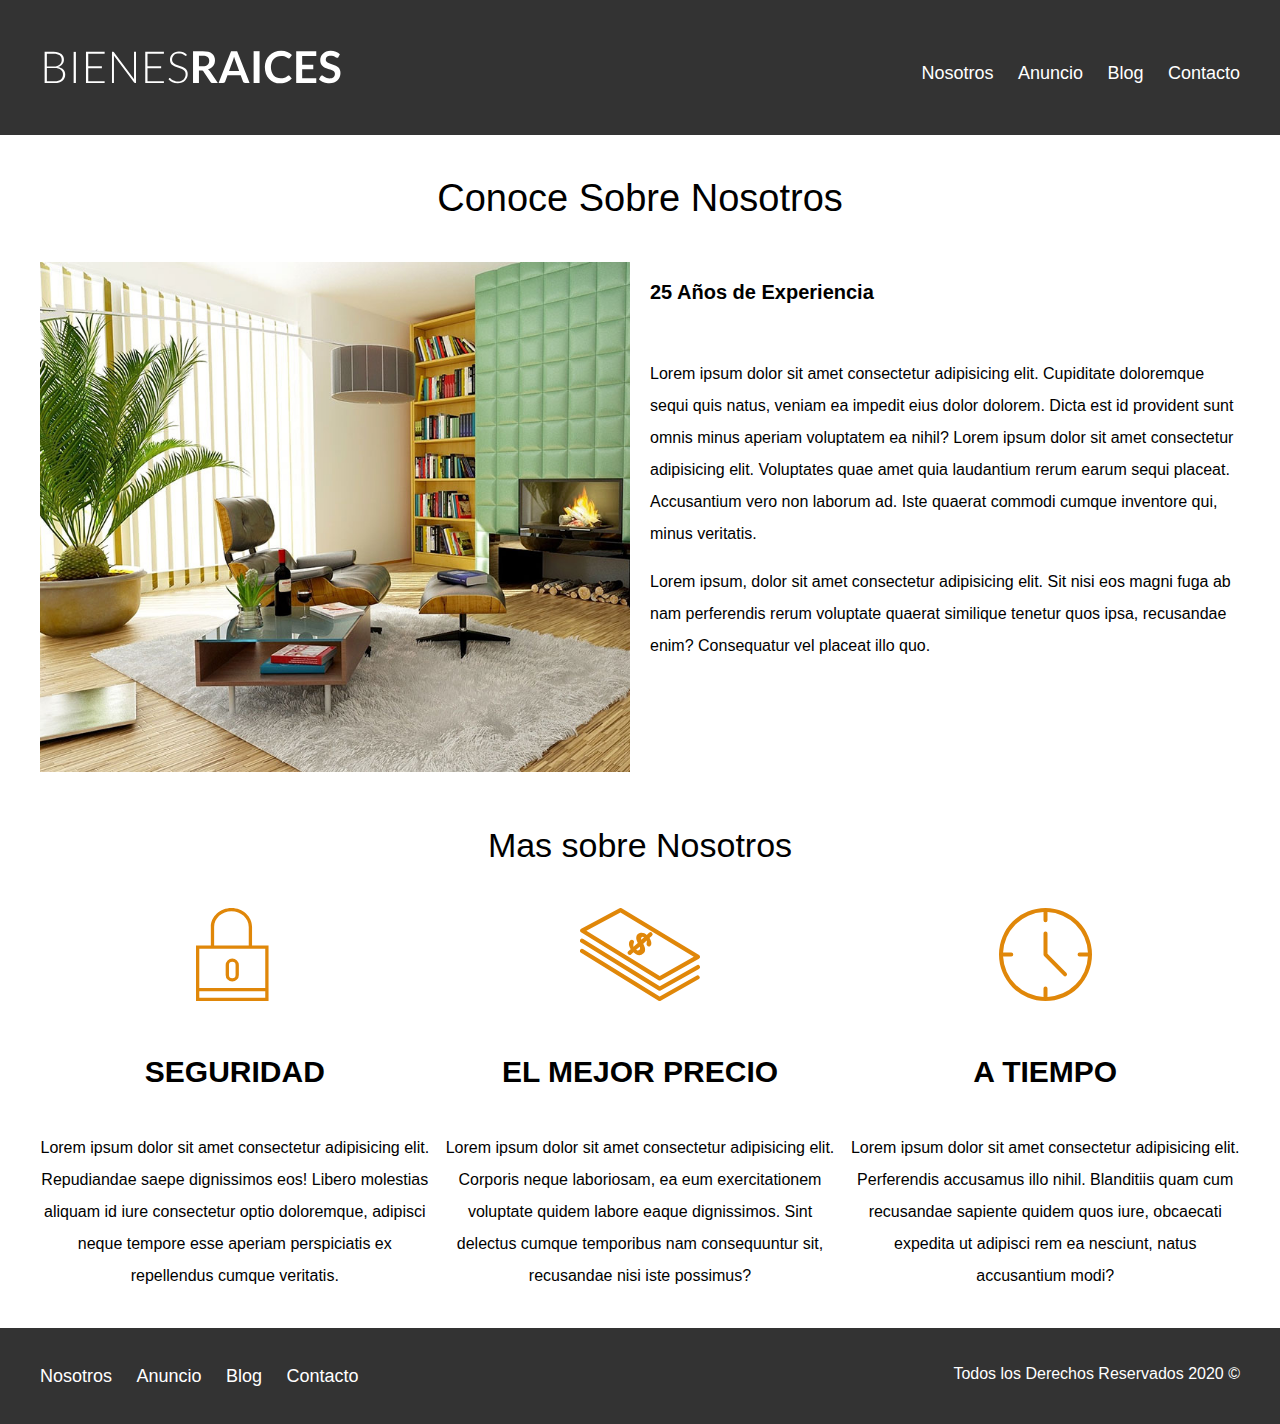
<file: nosotros.html>
<!DOCTYPE html>
<html lang="en">

    <head>
        <meta charset="UTF-8">
        <meta name="viewport" content="width=device-width, initial-scale=1.0">
        <title>Bienes Raices</title>
        <link href="https://fonts.googleapis.com/css2?family=Roboto:wght@300;400;700;900&display=swap" rel="stylesheet">
        <link rel="stylesheet" href="css/normailze.css">
        <link rel="stylesheet" href="css/estilos.css">
    </head>

    <body>

        <header class="site-header">
            <div class="contenedor contenido-header">
                <div class="barra">
                    <a href="/">
                        <img src="img/logo.svg" alt="Logotipo de Bienes Raices">
                    </a>

                    <nav class="navegacion">
                        <!-- <a target="_blank" href="https://www.udemy.com/">Udemy</a> -->
                        <a href="nosotros.html">Nosotros</a>
                        <a href="anuncios.html">Anuncio</a>
                        <a href="blog.html">Blog</a>
                        <a href="contacto.html">Contacto</a>
                    </nav>
                </div>
            </div>
        </header>

        <main class="contenedor">
            <h1 class="centrar-texto fw-300">Conoce Sobre Nosotros</h1>
            <div class="contenido-nosotros">
                <div class="imagen">
                    <img src="img/nosotros.jpg" alt="Imagen Sobre Nosotros">
                </div>
                <div class="texto-nosotros">
                    <blockquote>25 Años de Experiencia</blockquote>
                    <p> Lorem ipsum dolor sit amet consectetur adipisicing elit. Cupiditate doloremque sequi quis natus, veniam ea impedit eius dolor dolorem. Dicta est id provident sunt omnis minus aperiam voluptatem ea nihil? Lorem ipsum dolor sit amet consectetur adipisicing elit. Voluptates quae amet quia laudantium rerum earum sequi placeat. Accusantium vero non laborum ad. Iste quaerat commodi cumque inventore qui, minus veritatis.</p>
                    <p>Lorem ipsum, dolor sit amet consectetur adipisicing elit. Sit nisi eos magni fuga ab nam perferendis rerum voluptate quaerat similique tenetur quos ipsa, recusandae enim? Consequatur vel placeat illo quo.</p>
                </div>
            </div>
        </main>

        <section class="contenedor seccion">
            <h2 class="fw-300 centrar-texto">Mas sobre Nosotros</h2>

            <div class="iconos-nosotros">
                <!--     <img src="img/icono1.svg" width="200" height="200" alt="Icono Seguridad"> -->
                <div class="icono">
                    <img src="img/icono1.svg" alt="Icono Seguridad">
                    <h3>Seguridad</h3>
                    <p>
                        Lorem ipsum dolor sit amet consectetur adipisicing elit. Repudiandae saepe dignissimos eos! Libero
                        molestias aliquam id iure consectetur optio doloremque, adipisci neque tempore esse aperiam
                        perspiciatis
                        ex repellendus cumque veritatis.
                    </p>
                </div>

                <div class="icono">
                    <img src="img/icono2.svg" alt="Icono mejor precio">
                    <h3 class="encabezado">El Mejor Precio</h3>
                    <p>
                        Lorem ipsum dolor sit amet consectetur adipisicing elit. Corporis neque laboriosam, ea eum
                        exercitationem voluptate quidem labore eaque dignissimos. Sint delectus cumque temporibus nam
                        consequuntur sit, recusandae nisi iste possimus?
                    </p>
                </div>

                <div class="icono">
                    <img src="img/icono3.svg" alt="Icono a Tiempo">
                    <h3>A Tiempo</h3>
                    <p>
                        Lorem ipsum dolor sit amet consectetur adipisicing elit. Perferendis accusamus illo nihil.
                        Blanditiis
                        quam cum recusandae sapiente quidem quos iure, obcaecati expedita ut adipisci rem ea nesciunt, natus
                        accusantium modi?
                    </p>
                </div>
            </div>

        </section>

        <footer class="site-footer seccion">
            <div class="contenedor contenedor-footer">
                <nav class="navegacion">
                    <a href="nosotros.html">Nosotros</a>
                    <a href="anuncios.html">Anuncio</a>
                    <a href="blog.html">Blog</a>
                    <a href="contacto.html">Contacto</a>
                </nav>
                <p class="copyright">Todos los Derechos Reservados 2020 &copy;</p>
            </div>
        </footer>

    </body>

</html>
</file>
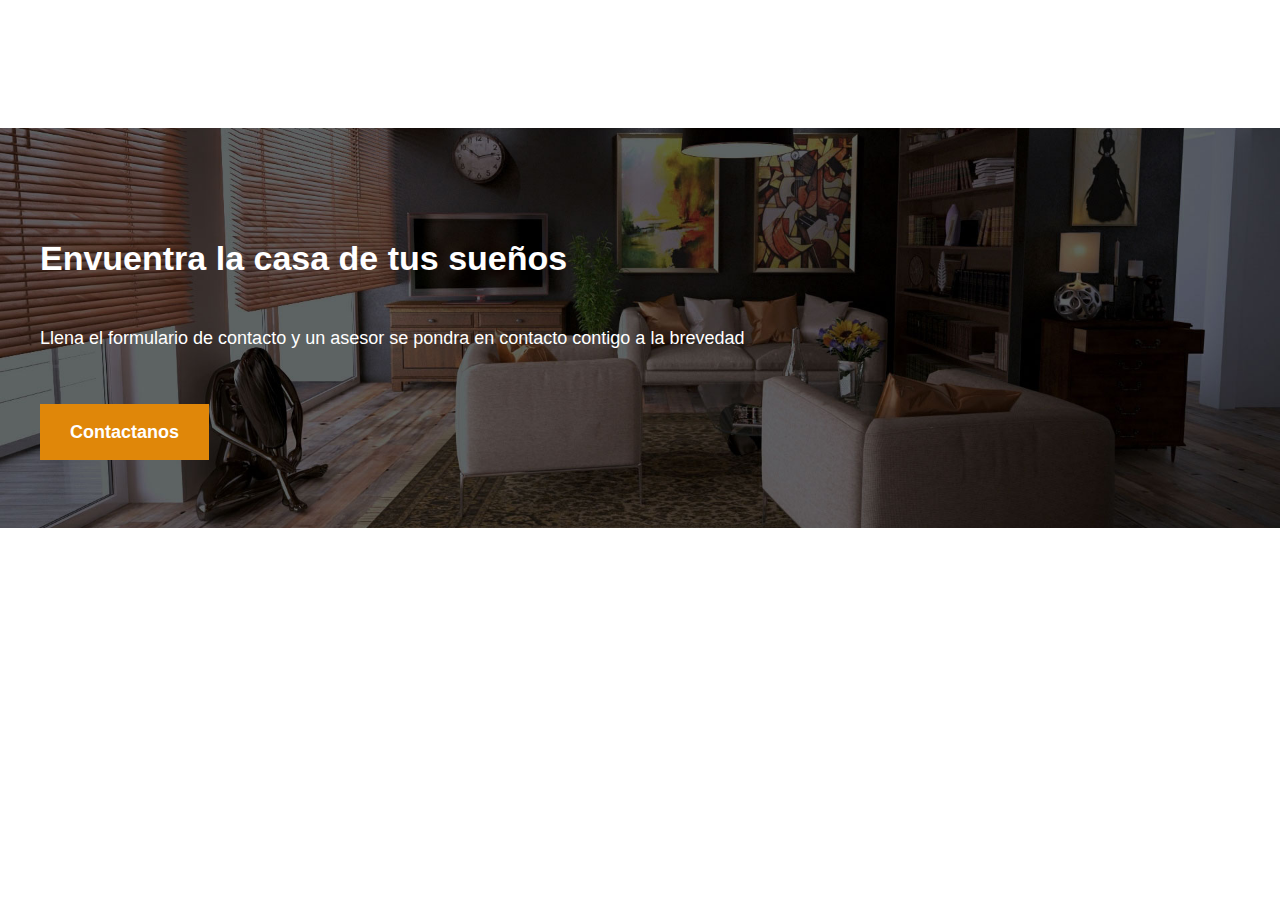
<file: prueba.html>
<!DOCTYPE html>
<html lang="en">

    <head>
        <meta charset="UTF-8">
        <meta name="viewport" content="width=device-width, initial-scale=1.0">
        <title>Bienes Raices</title>
        <link href="https://fonts.googleapis.com/css2?family=Roboto:wght@300;400;700;900&display=swap" rel="stylesheet">
        <link rel="stylesheet" href="css/normailze.css">
        <link rel="stylesheet" href="css/estilos.css">
    </head>

    <br>
    <br>
    <br>
    <br>
    <body>

        <section class="imagen-contacto"> <!-- Background image, height 40vm, flex, algin items center -->
            <div class="contenedor contenido-contacto"> <!--[] [flex: 1, color]-->
                <h2>Envuentra la casa de tus sueños</h2>
                <p>Llena el formulario de contacto y un asesor se pondra en contacto contigo a la brevedad</p>
                <a href="contacto.html" class="boton boton-amarillo">Contactanos</a>
            </div>
        </section>

</html>
</file>
<file: css/normailze.css>
/*! normalize.css v8.0.1 | MIT License | github.com/necolas/normalize.css */

/* Document
   ========================================================================== */

/**
 * 1. Correct the line height in all browsers.
 * 2. Prevent adjustments of font size after orientation changes in iOS.
 */

 html {
    line-height: 1.15; /* 1 */
    -webkit-text-size-adjust: 100%; /* 2 */
  }
  
  /* Sections
     ========================================================================== */
  
  /**
   * Remove the margin in all browsers.
   */
  
  body {
    margin: 0;
  }
  
  /**
   * Render the `main` element consistently in IE.
   */
  
  main {
    display: block;
  }
  
  /**
   * Correct the font size and margin on `h1` elements within `section` and
   * `article` contexts in Chrome, Firefox, and Safari.
   */
  
  h1 {
    font-size: 2em;
    margin: 0.67em 0;
  }
  
  /* Grouping content
     ========================================================================== */
  
  /**
   * 1. Add the correct box sizing in Firefox.
   * 2. Show the overflow in Edge and IE.
   */
  
  hr {
    box-sizing: content-box; /* 1 */
    height: 0; /* 1 */
    overflow: visible; /* 2 */
  }
  
  /**
   * 1. Correct the inheritance and scaling of font size in all browsers.
   * 2. Correct the odd `em` font sizing in all browsers.
   */
  
  pre {
    font-family: monospace, monospace; /* 1 */
    font-size: 1em; /* 2 */
  }
  
  /* Text-level semantics
     ========================================================================== */
  
  /**
   * Remove the gray background on active links in IE 10.
   */
  
  a {
    background-color: transparent;
  }
  
  /**
   * 1. Remove the bottom border in Chrome 57-
   * 2. Add the correct text decoration in Chrome, Edge, IE, Opera, and Safari.
   */
  
  abbr[title] {
    border-bottom: none; /* 1 */
    text-decoration: underline; /* 2 */
    text-decoration: underline dotted; /* 2 */
  }
  
  /**
   * Add the correct font weight in Chrome, Edge, and Safari.
   */
  
  b,
  strong {
    font-weight: bolder;
  }
  
  /**
   * 1. Correct the inheritance and scaling of font size in all browsers.
   * 2. Correct the odd `em` font sizing in all browsers.
   */
  
  code,
  kbd,
  samp {
    font-family: monospace, monospace; /* 1 */
    font-size: 1em; /* 2 */
  }
  
  /**
   * Add the correct font size in all browsers.
   */
  
  small {
    font-size: 80%;
  }
  
  /**
   * Prevent `sub` and `sup` elements from affecting the line height in
   * all browsers.
   */
  
  sub,
  sup {
    font-size: 75%;
    line-height: 0;
    position: relative;
    vertical-align: baseline;
  }
  
  sub {
    bottom: -0.25em;
  }
  
  sup {
    top: -0.5em;
  }
  
  /* Embedded content
     ========================================================================== */
  
  /**
   * Remove the border on images inside links in IE 10.
   */
  
  img {
    border-style: none;
  }
  
  /* Forms
     ========================================================================== */
  
  /**
   * 1. Change the font styles in all browsers.
   * 2. Remove the margin in Firefox and Safari.
   */
  
  button,
  input,
  optgroup,
  select,
  textarea {
    font-family: inherit; /* 1 */
    font-size: 100%; /* 1 */
    line-height: 1.15; /* 1 */
    margin: 0; /* 2 */
  }
  
  /**
   * Show the overflow in IE.
   * 1. Show the overflow in Edge.
   */
  
  button,
  input { /* 1 */
    overflow: visible;
  }
  
  /**
   * Remove the inheritance of text transform in Edge, Firefox, and IE.
   * 1. Remove the inheritance of text transform in Firefox.
   */
  
  button,
  select { /* 1 */
    text-transform: none;
  }
  
  /**
   * Correct the inability to style clickable types in iOS and Safari.
   */
  
  button,
  [type="button"],
  [type="reset"],
  [type="submit"] {
    -webkit-appearance: button;
  }
  
  /**
   * Remove the inner border and padding in Firefox.
   */
  
  button::-moz-focus-inner,
  [type="button"]::-moz-focus-inner,
  [type="reset"]::-moz-focus-inner,
  [type="submit"]::-moz-focus-inner {
    border-style: none;
    padding: 0;
  }
  
  /**
   * Restore the focus styles unset by the previous rule.
   */
  
  button:-moz-focusring,
  [type="button"]:-moz-focusring,
  [type="reset"]:-moz-focusring,
  [type="submit"]:-moz-focusring {
    outline: 1px dotted ButtonText;
  }
  
  /**
   * Correct the padding in Firefox.
   */
  
  fieldset {
    padding: 0.35em 0.75em 0.625em;
  }
  
  /**
   * 1. Correct the text wrapping in Edge and IE.
   * 2. Correct the color inheritance from `fieldset` elements in IE.
   * 3. Remove the padding so developers are not caught out when they zero out
   *    `fieldset` elements in all browsers.
   */
  
  legend {
    box-sizing: border-box; /* 1 */
    color: inherit; /* 2 */
    display: table; /* 1 */
    max-width: 100%; /* 1 */
    padding: 0; /* 3 */
    white-space: normal; /* 1 */
  }
  
  /**
   * Add the correct vertical alignment in Chrome, Firefox, and Opera.
   */
  
  progress {
    vertical-align: baseline;
  }
  
  /**
   * Remove the default vertical scrollbar in IE 10+.
   */
  
  textarea {
    overflow: auto;
  }
  
  /**
   * 1. Add the correct box sizing in IE 10.
   * 2. Remove the padding in IE 10.
   */
  
  [type="checkbox"],
  [type="radio"] {
    box-sizing: border-box; /* 1 */
    padding: 0; /* 2 */
  }
  
  /**
   * Correct the cursor style of increment and decrement buttons in Chrome.
   */
  
  [type="number"]::-webkit-inner-spin-button,
  [type="number"]::-webkit-outer-spin-button {
    height: auto;
  }
  
  /**
   * 1. Correct the odd appearance in Chrome and Safari.
   * 2. Correct the outline style in Safari.
   */
  
  [type="search"] {
    -webkit-appearance: textfield; /* 1 */
    outline-offset: -2px; /* 2 */
  }
  
  /**
   * Remove the inner padding in Chrome and Safari on macOS.
   */
  
  [type="search"]::-webkit-search-decoration {
    -webkit-appearance: none;
  }
  
  /**
   * 1. Correct the inability to style clickable types in iOS and Safari.
   * 2. Change font properties to `inherit` in Safari.
   */
  
  ::-webkit-file-upload-button {
    -webkit-appearance: button; /* 1 */
    font: inherit; /* 2 */
  }
  
  /* Interactive
     ========================================================================== */
  
  /*
   * Add the correct display in Edge, IE 10+, and Firefox.
   */
  
  details {
    display: block;
  }
  
  /*
   * Add the correct display in all browsers.
   */
  
  summary {
    display: list-item;
  }
  
  /* Misc
     ========================================================================== */
  
  /**
   * Add the correct display in IE 10+.
   */
  
  template {
    display: none;
  }
  
  /**
   * Add the correct display in IE 10.
   */
  
  [hidden] {
    display: none;
  }
</file>
<file: css/estilos.css>
html {
    box-sizing: border-box;
    font-size: 62.5%;
    /*Reset para REMS - 62.5% = 10px de 16px*/
}

*,
*:before,
*:after {
    box-sizing: inherit;
}

body {
    font-family: 'Lato', sans-serif;
    font-size: 1.6rem;
    line-height: 2;
}


/* Globales */

img {
    max-width: 100%;
}

.contenedor {
    width: 95%;
    max-width: 120rem;
    /*1200 px*/
    margin: 0 auto;
    /*ArribaAbajo IzqDer*/
    /*arriba izq abajo der*/
}

h1 {
    font-size: 3.8rem;
}

h2 {
    font-size: 3.4rem;
}

h3 {
    font-size: 3rem;
}

h4 {
    font-size: 2.6rem;
}


/** utilidades **/

.seccion {
    margin-top: 2rem;
    margin-bottom: 2rem;
}

.fw-300 {
    font-weight: 300;
}

.centrar-texto {
    text-align: center;
}

.d-block {
    display: block!important;
}

.contenido-centrado {
    max-width: 80rem;
}


/* Botones */

.boton {
    color: #ffffff;
    font-weight: 700;
    text-decoration: none;
    font-size: 1.8rem;
    padding: 1rem 3rem;
    margin-top: 3rem;
    display: inline-block;
    text-align: center;
    border: none;
    display: block;
    flex: 0 0 100%;
}

@media (min-width: 768px) {
    .boton {
        display: inline-block;
        flex: 0 0 auto;
    }
}

.boton:hover {
    cursor: pointer;
}

.boton-amarillo {
    background: #E08709;
}

.boton-verde {
    background: #71B100;
}


/* Header */

.site-header {
    background-color: #333333;
    padding: 1rem 0 3rem 0;
}

.site-header.inicio {
    background-image: url(../img/header.jpg);
    background-position: center center;
    background-size: cover;
    height: 100vh;
    min-height: 60rem;
}

.contenido-header {
    height: 100%;
    display: flex;
    flex-direction: column;
    justify-content: space-between;
    text-align: center;
}

@media (min-width: 768px) {
    .contenido-header {
        text-align: right;
    }
}

.contenido-header h1 {
    color: #ffffff;
    padding-bottom: 2rem;
    max-width: 60rem;
    line-height: 2;
}

.barra {
    padding-top: 3rem;
}

@media (min-width: 768px) {
    .barra {
        display: flex;
        justify-content: space-between;
        align-items: center;
    }
}


/*Navegacion*/

.navegacion a {
    color: #ffffff;
    text-decoration: none;
    font-size: 2.2rem;
    /*gracias al calculo hecho en la etiqueta html 1.8rem = 18px*/
    display: block;
}

@media (min-width: 768px) {
    .navegacion a {
        display: inline-block;
        margin-right: 2rem;
        font-size: 1.8rem;
    }
    .navegacion a:last-of-type {
        margin: 0;
    }
}

.navegacion a:hover {
    color: #71B100;
}


/*Mobile Menu*/

.mobile-menu {
    width: 5rem;
}

@media (min-width: 768px) {
    .mobile-menu {
        display: none;
    }
}

.navegacion:target {
    display: block;
}

.navegacion {
    display: none;
}

@media (min-width: 768px) {
    .navegacion {
        display: block;
    }
}


/*Iconos Nosotros*/

@media (min-width: 768px) {
    .iconos-nosotros {
        display: flex;
        justify-content: space-between;
    }
}

.icono {
    text-align: center;
}

@media (min-width: 768px) {
    .icono {
        flex-basis: calc(33.3% - 1rem);
        text-align: center;
    }
}

.icono h3 {
    text-transform: uppercase;
}


/* Anuncios */

@media (min-width: 768px) {
    .contenedor-anuncios {
        display: flex;
        justify-content: space-between;
        flex-wrap: wrap;
    }
}

.anuncio {
    border: 1px solid #B5B5B5;
    /*border-style: solid;
    border-color: #B5B5B5;
    border-width: 1px;*/
    background-color: #F5F5F5;
    margin-bottom: 2rem;
}

@media (min-width: 768px) {
    .anuncio {
        flex: 0 0 calc(33.3% - 1rem);
        /*
        flex-grow: 0;
        flex-shrink: 0;
        flex-basis: calc(33.3% - 1rem);
        */
    }
}

.contenido-anuncio {
    padding: 2rem;
}

.contenido-anuncio h3,
.contenido-anuncio p {
    margin: 0;
}

.precio {
    color: #71B100;
    font-weight: 700;
}

.ver-todas {
    display: flex;
    justify-content: flex-end;
}

.iconos-caracteristicas {
    list-style: none;
    padding: 0;
    display: flex;
    justify-content: space-evenly;
    flex: 1;
    max-width: 50rem;
}

.iconos-caracteristicas li {
    /*flex: 1;*/
    display: flex;
}

.iconos-caracteristicas li img {
    margin-right: 2rem;
}


/** Contacto Home **/

.imagen-contacto {
    background-image: url(../img/encuentra.jpg);
    background-position: center center;
    background-size: cover;
    height: 40rem;
    display: flex;
    align-items: center;
}

.contenido-contacto {
    flex: 0 0 95%;
    color: #ffffff;
}

.contenido-contacto p {
    font-size: 1.8rem;
}


/** Seccion inferior **/

@media (min-width: 768px) {
    .seccion-inferior {
        display: flex;
        justify-content: space-between;
    }
    .seccion-inferior .blog {
        flex-basis: 60%;
    }
    .seccion-inferior .testimoniales {
        flex-basis: calc(40% - 2rem);
    }
}

.entrada-blog {
    margin-bottom: 2rem;
}

@media (min-width: 768px) {
    .entrada-blog {
        display: flex;
        justify-content: space-between;
    }
}

.entrada-blog:last-of-type {
    margin-bottom: 0;
}

@media (min-width: 768px) {
    .entrada-blog .imagen {
        flex-basis: 40%;
    }
    .entrada-blog .texto-entrada {
        flex-basis: calc(60% - 3rem);
    }
}

.texto-entrada a {
    color: #000000;
    text-decoration: none;
}

.texto-entrada h4 {
    margin: 0;
    line-height: 1.1;
}

.texto-entrada h4::after {
    content: '';
    display: block;
    width: 15rem;
    height: .5rem;
    background: #71B100;
    margin-top: 1rem;
}

.texto-entrada span {
    color: #E08709;
}


/** testimoniales **/

.testimonial {
    background-color: #71B100;
    font-size: 2.4rem;
    padding: 2rem;
    color: #ffffff;
    border-radius: 2rem;
}

.testimonial p {
    text-align: right;
}

.testimonial blockquote::before {
    content: '';
    background-image: url(../img/comilla.svg);
    width: 4rem;
    height: 4rem;
    position: absolute;
    left: -2rem;
}

.testimonial blockquote {
    position: relative;
    padding-left: 5rem;
    font-weight: 300;
}


/** Footer **/

.site-footer {
    background: #333333;
    margin: 0;
}

.contenedor-footer {
    padding: 3rem 0;
    text-align: center;
}

@media (min-width: 768px) {
    .contenedor-footer {
        display: flex;
        justify-content: space-between;
    }
}

.site-footer nav {
    display: none;
}

@media (min-width: 768px) {
    .site-footer nav {
        display: block;
    }
}

.copyright {
    margin: 0;
    color: #ffffff;
}


/** PAGNINA INTERNAS **/


/** Nosotros **/

@media (min-width: 768px) {
    .contenido-nosotros {
        display: grid;
        grid-template-columns: repeat(2, 1fr);
        /*50% 50%;*/
        grid-column-gap: 2rem;
    }
}

.texto-nosotros blockquote {
    font-weight: 900;
    font-size: 2rem;
    margin: 0;
    padding: 1rem 0 3rem 0;
}


/** Anuncio **/

.resumen-propiedad {
    display: flex;
    justify-content: space-between;
    align-items: center;
}


/** Contacto **/

.contacto p {
    font-size: 1.2rem;
    color: #4f4f4f;
    margin: 2rem 0 0 0;
}

legend {
    font-size: 2rem;
    color: #4f4f4f;
}

label {
    font-weight: 700;
    text-transform: uppercase;
    display: block;
}

input:not([type="submit"]),
textarea,
select {
    padding: 1rem;
    display: block;
    width: calc(100% - 2rem);
    background: #e1e1e1;
    margin-bottom: 2rem;
    border: none;
    border-radius: 1rem;
}

input[type="radio"] {
    width: auto;
}

textarea {
    height: 20rem;
}

.forma-contacto {
    max-width: 30rem;
    display: flex;
    justify-content: space-between;
    align-items: flex-end;
}
</file>
